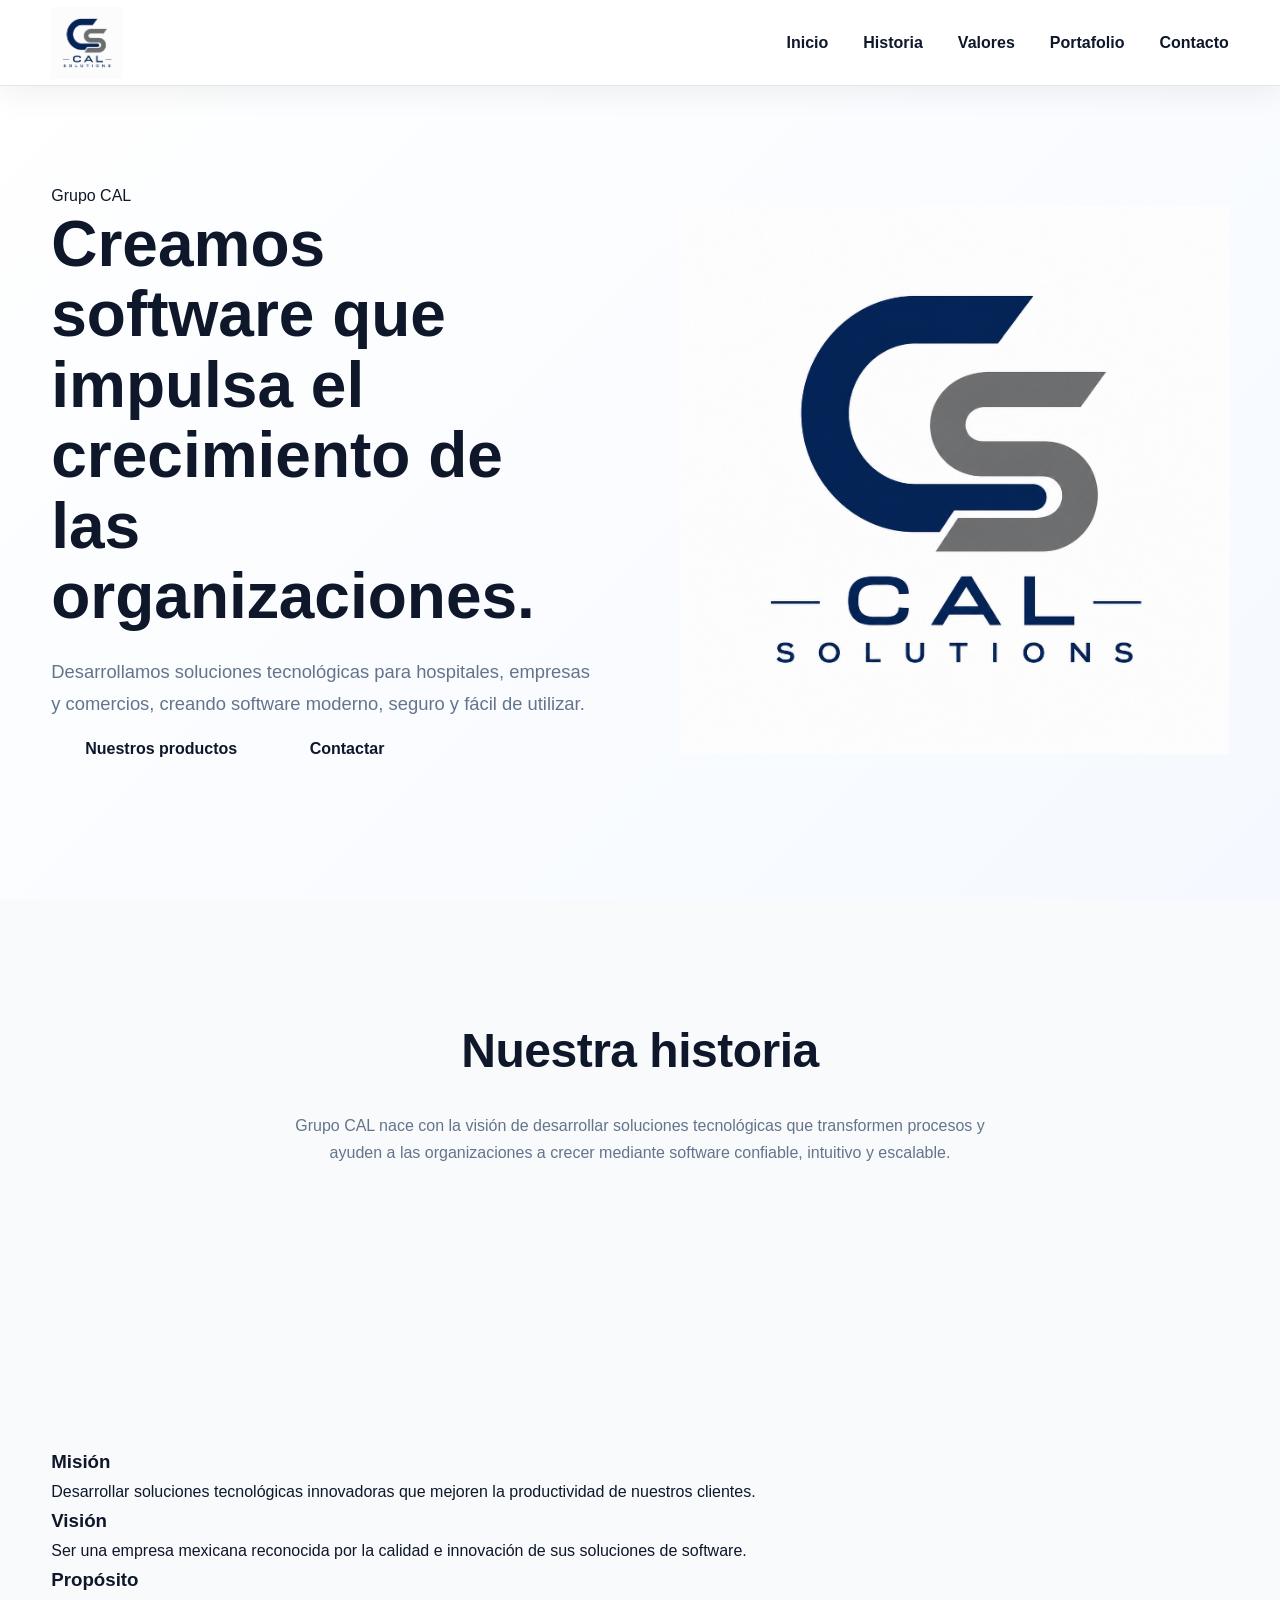
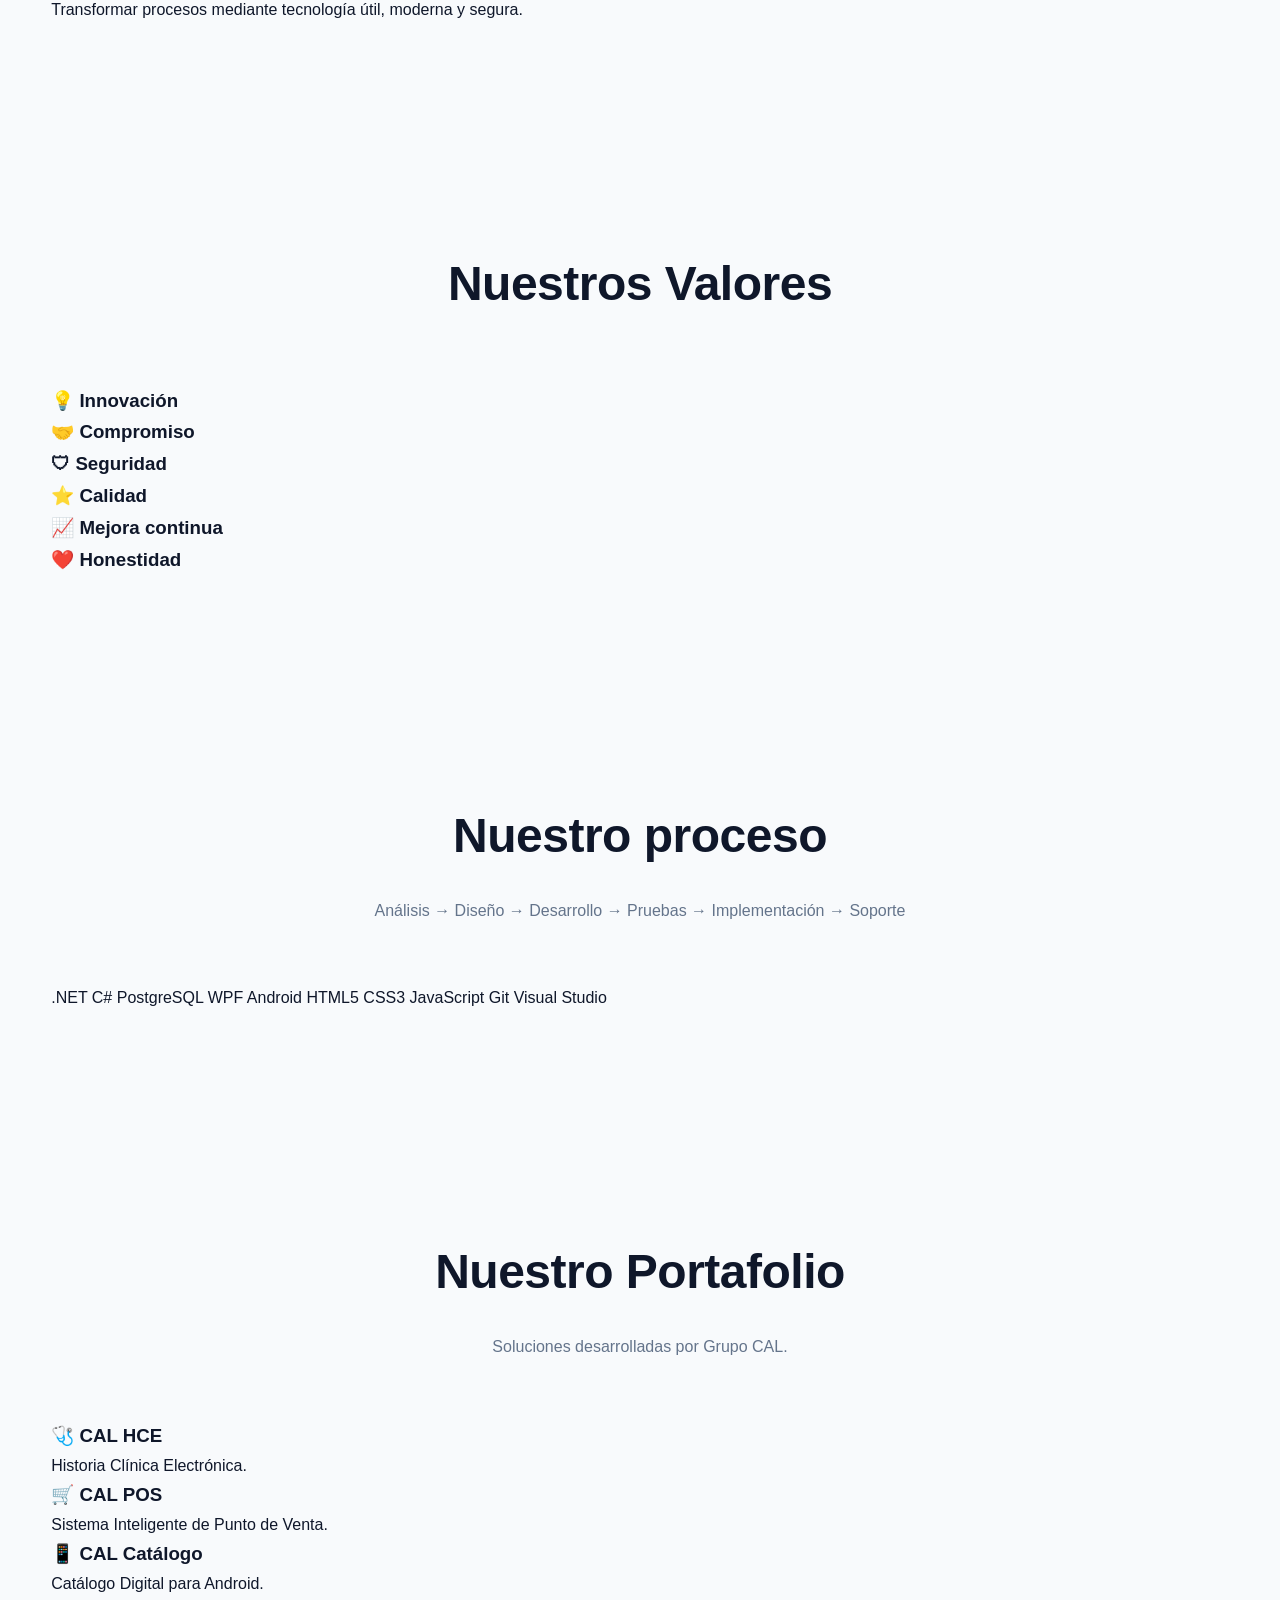
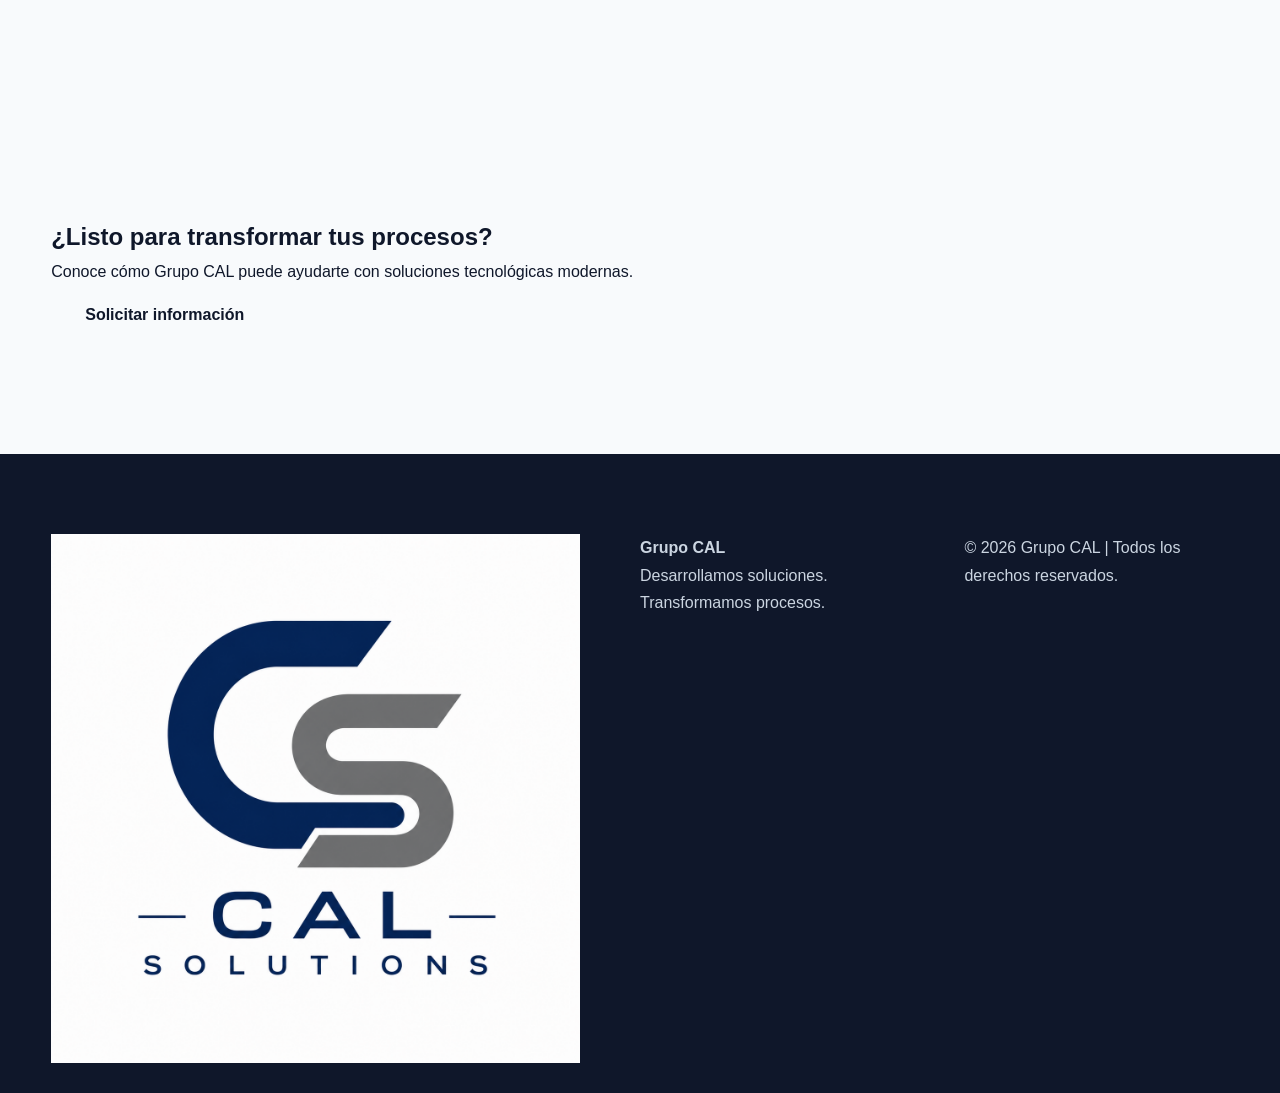
<file: empresa.dev.html>
<!DOCTYPE html>
<html lang="es">
<head>
<meta charset="UTF-8">
<meta name="viewport" content="width=device-width, initial-scale=1.0">
<title>Grupo CAL | Nuestra Empresa</title>
<meta name="description" content="Conoce Grupo CAL, nuestra historia, misión, visión y portafolio de soluciones de software.">
<link rel="stylesheet" href="../estilos.css">
<link rel="icon" href="../img/favicon.png">
</head>

<body class="pagina-empresa">

<header>
<div class="contenedor menu">
<div class="logo">
<a href="../index.html"><img src="../img/logo.png" alt="Grupo CAL"></a>
</div>

<nav>
<a href="../index.html">Inicio</a>
<a href="#historia">Historia</a>
<a href="#valores">Valores</a>
<a href="#portafolio">Portafolio</a>
<a href="#contacto">Contacto</a>
</nav>
</div>
</header>

<section class="hero">
<div class="contenedor hero-grid">

<div class="hero-texto">
<span class="etiqueta">Grupo CAL</span>

<h1>Creamos software que impulsa el crecimiento de las organizaciones.</h1>

<p>
Desarrollamos soluciones tecnológicas para hospitales, empresas y comercios,
creando software moderno, seguro y fácil de utilizar.
</p>

<div class="botones">
<a class="btn azul" href="#portafolio">Nuestros productos</a>
<a class="btn blanco" href="#contacto">Contactar</a>
</div>

</div>

<div class="hero-imagen">
<img src="../img/logo.png" alt="Grupo CAL">
</div>

</div>
</section>

<section id="historia">
<div class="contenedor">
<div class="titulo">
<h2>Nuestra historia</h2>
<p>Grupo CAL nace con la visión de desarrollar soluciones tecnológicas que transformen procesos y ayuden a las organizaciones a crecer mediante software confiable, intuitivo y escalable.</p>
</div>
</div>
</section>

<section>
<div class="contenedor cards">

<article class="card">
<h3>Misión</h3>
<p>Desarrollar soluciones tecnológicas innovadoras que mejoren la productividad de nuestros clientes.</p>
</article>

<article class="card">
<h3>Visión</h3>
<p>Ser una empresa mexicana reconocida por la calidad e innovación de sus soluciones de software.</p>
</article>

<article class="card">
<h3>Propósito</h3>
<p>Transformar procesos mediante tecnología útil, moderna y segura.</p>
</article>

</div>
</section>

<section id="valores">
<div class="contenedor">
<div class="titulo">
<h2>Nuestros Valores</h2>
</div>

<div class="cards">
<article class="card"><h3>💡 Innovación</h3></article>
<article class="card"><h3>🤝 Compromiso</h3></article>
<article class="card"><h3>🛡 Seguridad</h3></article>
<article class="card"><h3>⭐ Calidad</h3></article>
<article class="card"><h3>📈 Mejora continua</h3></article>
<article class="card"><h3>❤️ Honestidad</h3></article>
</div>

</div>
</section>

<section>
<div class="contenedor">
<div class="titulo">
<h2>Nuestro proceso</h2>
<p>Análisis → Diseño → Desarrollo → Pruebas → Implementación → Soporte</p>
</div>
<div class="tech">
<span>.NET</span>
<span>C#</span>
<span>PostgreSQL</span>
<span>WPF</span>
<span>Android</span>
<span>HTML5</span>
<span>CSS3</span>
<span>JavaScript</span>
<span>Git</span>
<span>Visual Studio</span>
</div>
</div>
</section>

<section id="portafolio">
<div class="contenedor">
<div class="titulo">
<h2>Nuestro Portafolio</h2>
<p>Soluciones desarrolladas por Grupo CAL.</p>
</div>

<div class="cards">
<article class="card"><h3>🩺 CAL HCE</h3><p>Historia Clínica Electrónica.</p></article>
<article class="card"><h3>🛒 CAL POS</h3><p>Sistema Inteligente de Punto de Venta.</p></article>
<article class="card"><h3>📱 CAL Catálogo</h3><p>Catálogo Digital para Android.</p></article>
</div>

</div>
</section>

<section class="contacto" id="contacto">
<div class="contenedor">
<h2>¿Listo para transformar tus procesos?</h2>
<p>Conoce cómo Grupo CAL puede ayudarte con soluciones tecnológicas modernas.</p>
<a class="btn azul" href="../index.html#contacto">Solicitar información</a>
</div>
</section>

<footer>
<div class="contenedor footer">
<div><img src="../img/logo.png" alt="Grupo CAL"></div>
<div>
<h4>Grupo CAL</h4>
<p>Desarrollamos soluciones. Transformamos procesos.</p>
</div>
<div>
<p>© 2026 Grupo CAL | Todos los derechos reservados.</p>
</div>
</div>
</footer>

<script src="../script.js"></script>

</body>
</html>
</file>
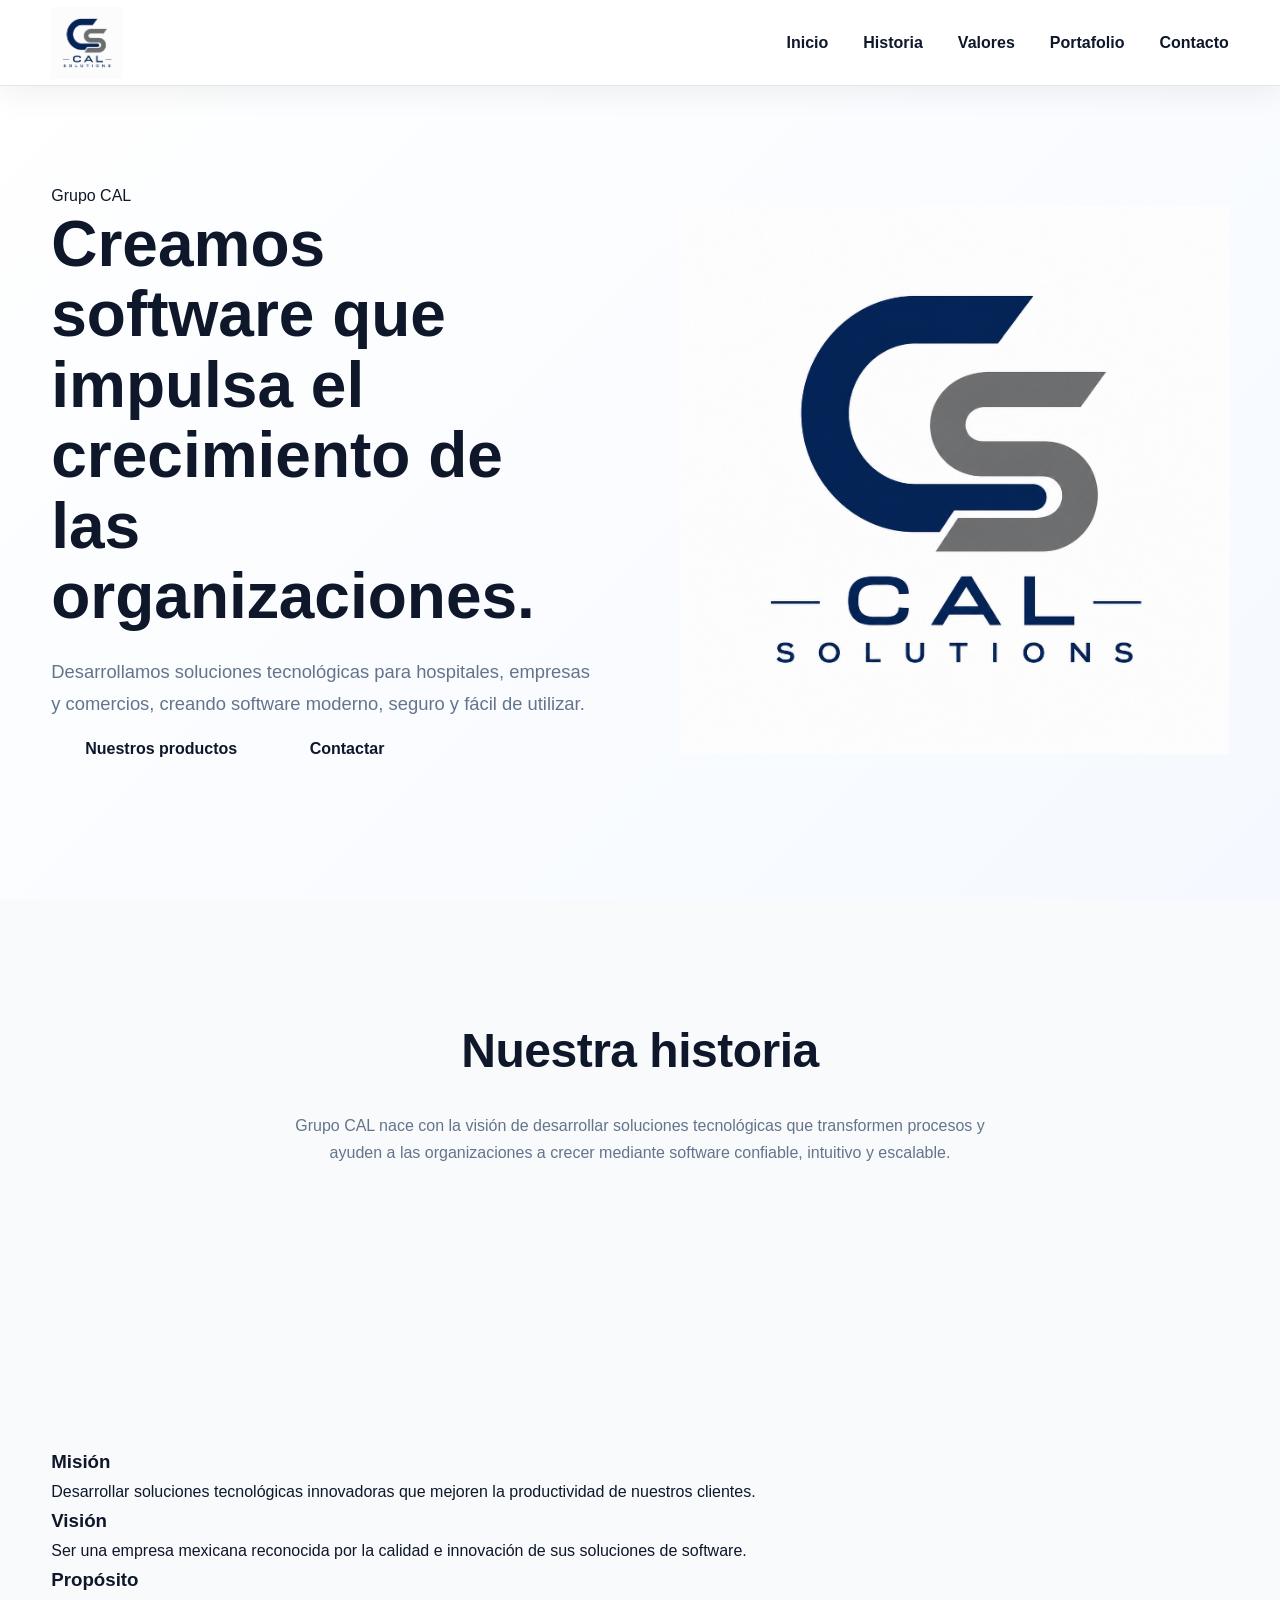
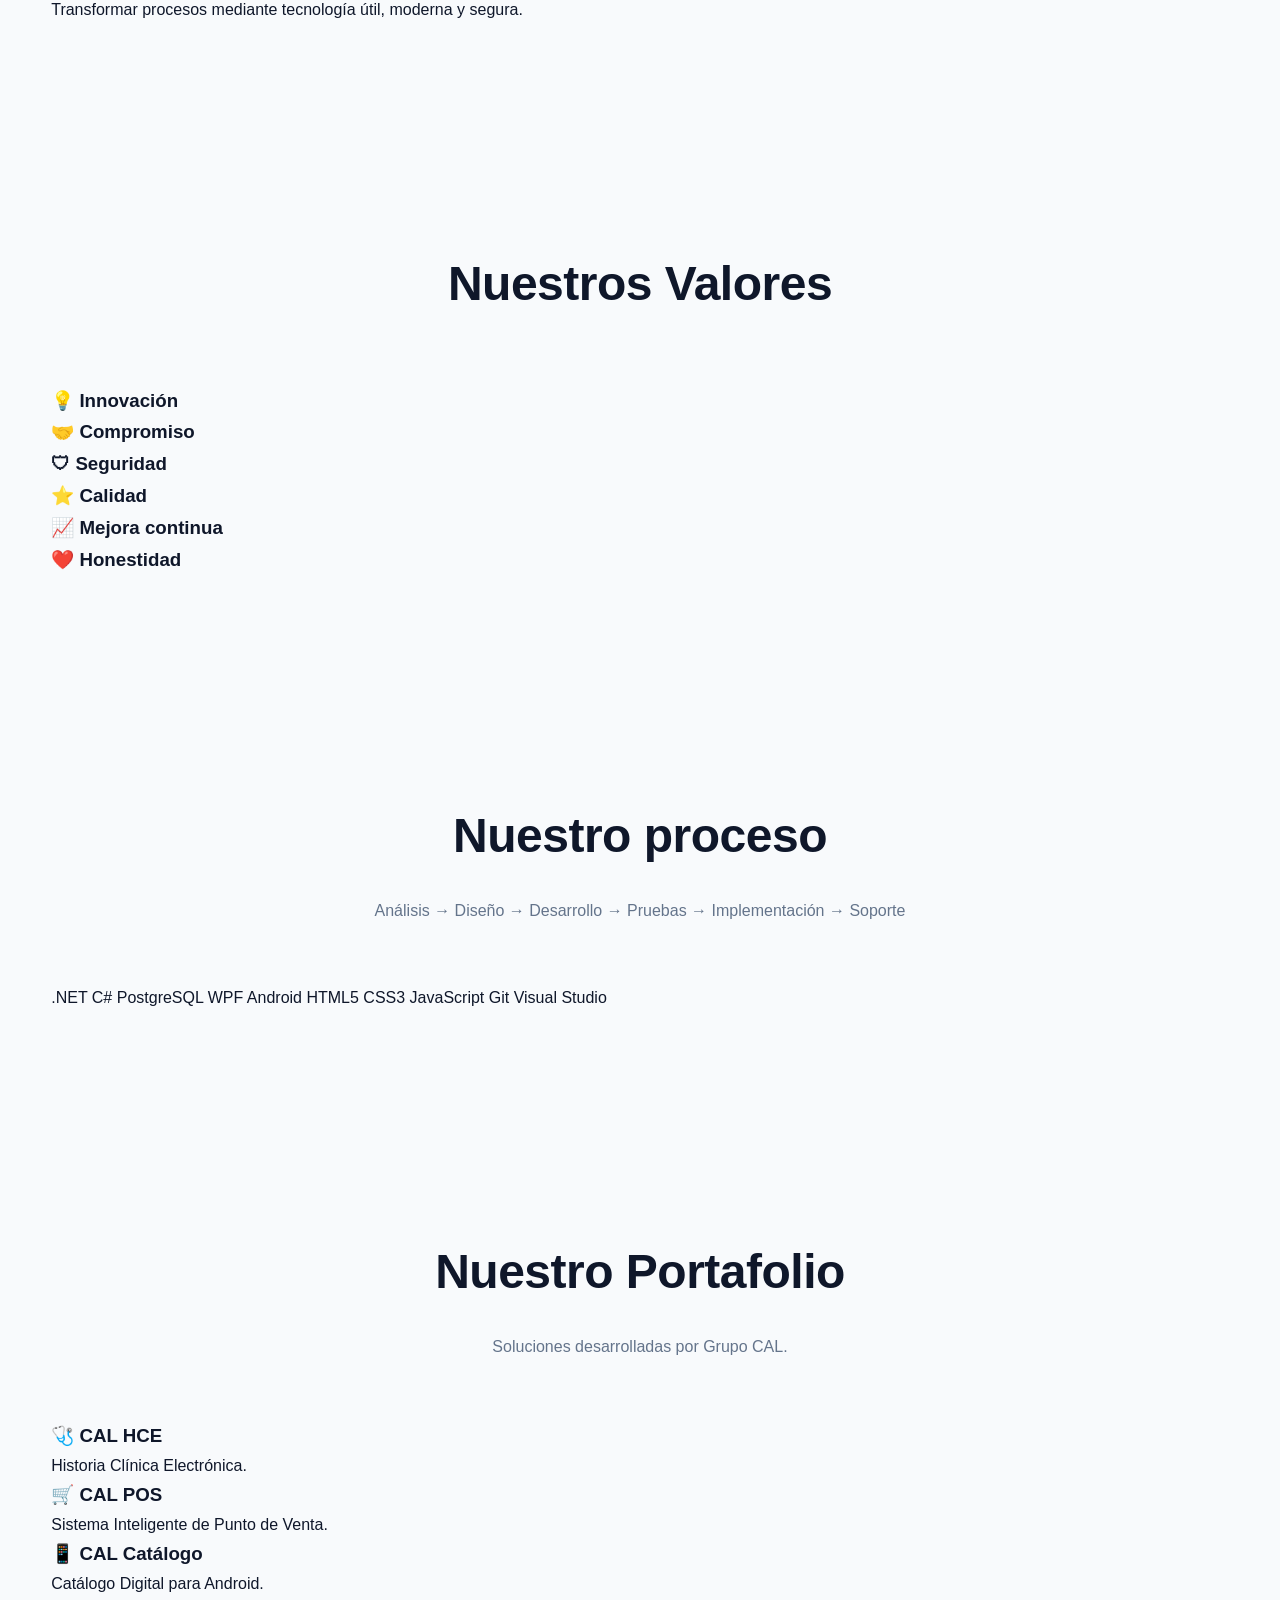
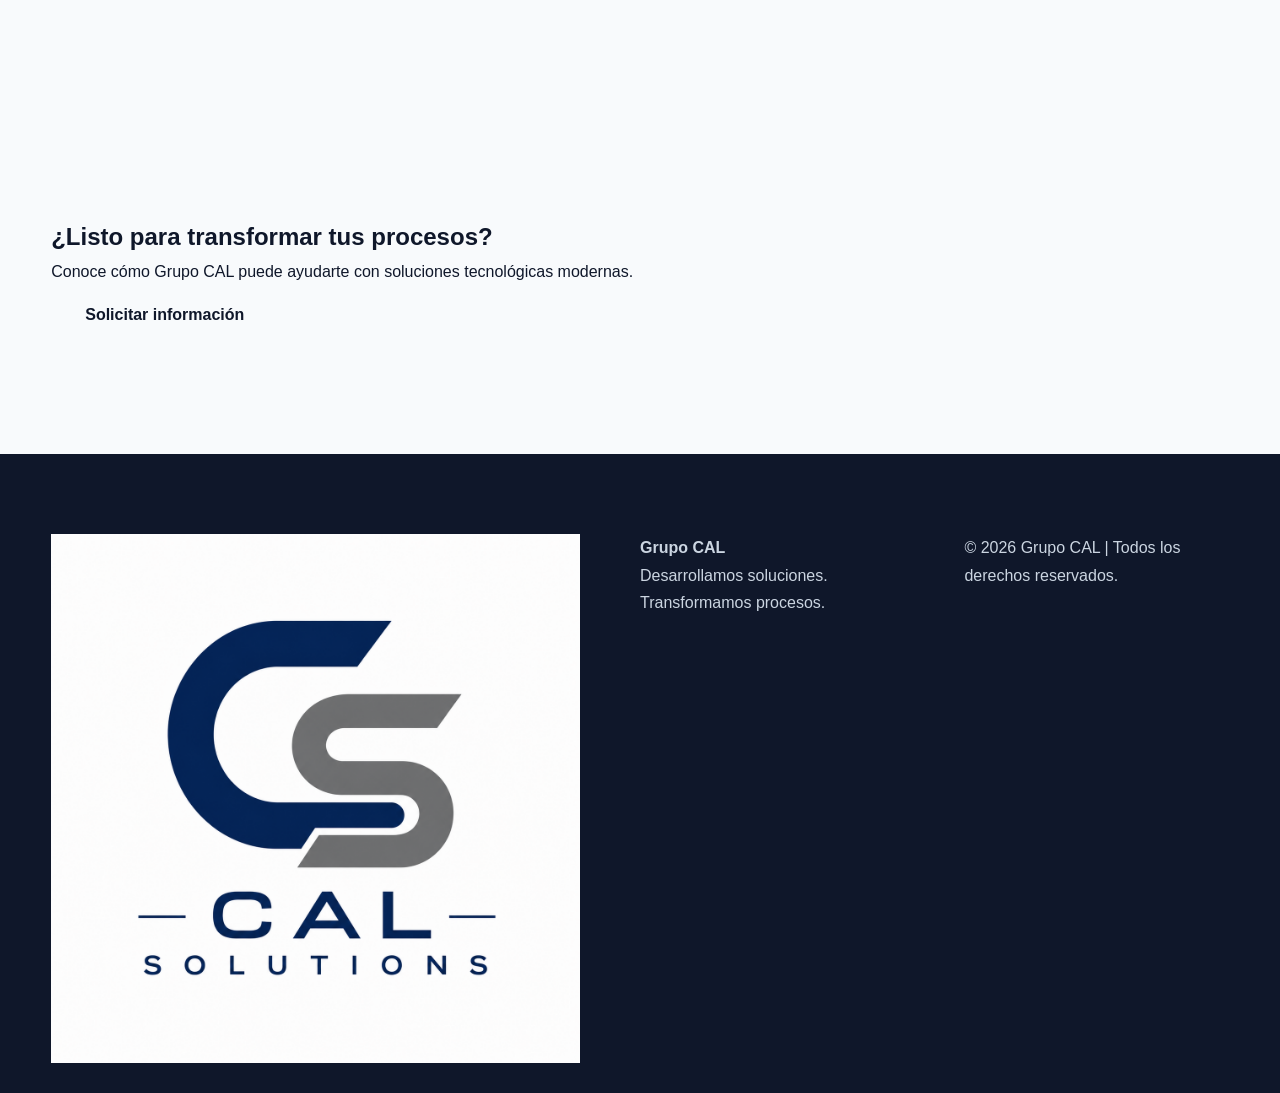
<file: empresa.html>
<!DOCTYPE html>
<html lang="es">
<head>
<meta charset="UTF-8">
<meta name="viewport" content="width=device-width, initial-scale=1.0">
<title>Grupo CAL | Nuestra Empresa</title>
<meta name="description" content="Conoce Grupo CAL, nuestra historia, misión, visión y portafolio de soluciones de software.">
<link rel="stylesheet" href="../estilos.css">
<link rel="icon" href="../img/favicon.png">
</head>

<body class="pagina-empresa">

<header>
<div class="contenedor menu">
<div class="logo">
<a href="../index.html"><img src="../img/logo.png" alt="Grupo CAL"></a>
</div>

<nav>
<a href="../index.html">Inicio</a>
<a href="#historia">Historia</a>
<a href="#valores">Valores</a>
<a href="#portafolio">Portafolio</a>
<a href="#contacto">Contacto</a>
</nav>
</div>
</header>

<section class="hero">
<div class="contenedor hero-grid">

<div class="hero-texto">
<span class="etiqueta">Grupo CAL</span>

<h1>Creamos software que impulsa el crecimiento de las organizaciones.</h1>

<p>
Desarrollamos soluciones tecnológicas para hospitales, empresas y comercios,
creando software moderno, seguro y fácil de utilizar.
</p>

<div class="botones">
<a class="btn azul" href="#portafolio">Nuestros productos</a>
<a class="btn blanco" href="#contacto">Contactar</a>
</div>

</div>

<div class="hero-imagen">
<img src="../img/logo.png" alt="Grupo CAL">
</div>

</div>
</section>

<section id="historia">
<div class="contenedor">
<div class="titulo">
<h2>Nuestra historia</h2>
<p>Grupo CAL nace con la visión de desarrollar soluciones tecnológicas que transformen procesos y ayuden a las organizaciones a crecer mediante software confiable, intuitivo y escalable.</p>
</div>
</div>
</section>

<section>
<div class="contenedor cards">

<article class="card">
<h3>Misión</h3>
<p>Desarrollar soluciones tecnológicas innovadoras que mejoren la productividad de nuestros clientes.</p>
</article>

<article class="card">
<h3>Visión</h3>
<p>Ser una empresa mexicana reconocida por la calidad e innovación de sus soluciones de software.</p>
</article>

<article class="card">
<h3>Propósito</h3>
<p>Transformar procesos mediante tecnología útil, moderna y segura.</p>
</article>

</div>
</section>

<section id="valores">
<div class="contenedor">
<div class="titulo">
<h2>Nuestros Valores</h2>
</div>

<div class="cards">
<article class="card"><h3>💡 Innovación</h3></article>
<article class="card"><h3>🤝 Compromiso</h3></article>
<article class="card"><h3>🛡 Seguridad</h3></article>
<article class="card"><h3>⭐ Calidad</h3></article>
<article class="card"><h3>📈 Mejora continua</h3></article>
<article class="card"><h3>❤️ Honestidad</h3></article>
</div>

</div>
</section>

<section>
<div class="contenedor">
<div class="titulo">
<h2>Nuestro proceso</h2>
<p>Análisis → Diseño → Desarrollo → Pruebas → Implementación → Soporte</p>
</div>
<div class="tech">
<span>.NET</span>
<span>C#</span>
<span>PostgreSQL</span>
<span>WPF</span>
<span>Android</span>
<span>HTML5</span>
<span>CSS3</span>
<span>JavaScript</span>
<span>Git</span>
<span>Visual Studio</span>
</div>
</div>
</section>

<section id="portafolio">
<div class="contenedor">
<div class="titulo">
<h2>Nuestro Portafolio</h2>
<p>Soluciones desarrolladas por Grupo CAL.</p>
</div>

<div class="cards">
<article class="card"><h3>🩺 CAL HCE</h3><p>Historia Clínica Electrónica.</p></article>
<article class="card"><h3>🛒 CAL POS</h3><p>Sistema Inteligente de Punto de Venta.</p></article>
<article class="card"><h3>📱 CAL Catálogo</h3><p>Catálogo Digital para Android.</p></article>
</div>

</div>
</section>

<section class="contacto" id="contacto">
<div class="contenedor">
<h2>¿Listo para transformar tus procesos?</h2>
<p>Conoce cómo Grupo CAL puede ayudarte con soluciones tecnológicas modernas.</p>
<a class="btn azul" href="../index.html#contacto">Solicitar información</a>
</div>
</section>

<footer>
<div class="contenedor footer">
<div><img src="../img/logo.png" alt="Grupo CAL"></div>
<div>
<h4>Grupo CAL</h4>
<p>Desarrollamos soluciones. Transformamos procesos.</p>
</div>
<div>
<p>© 2026 Grupo CAL | Todos los derechos reservados.</p>
</div>
</div>
</footer>

<script src="../script.js"></script>

</body>
</html>
</file>
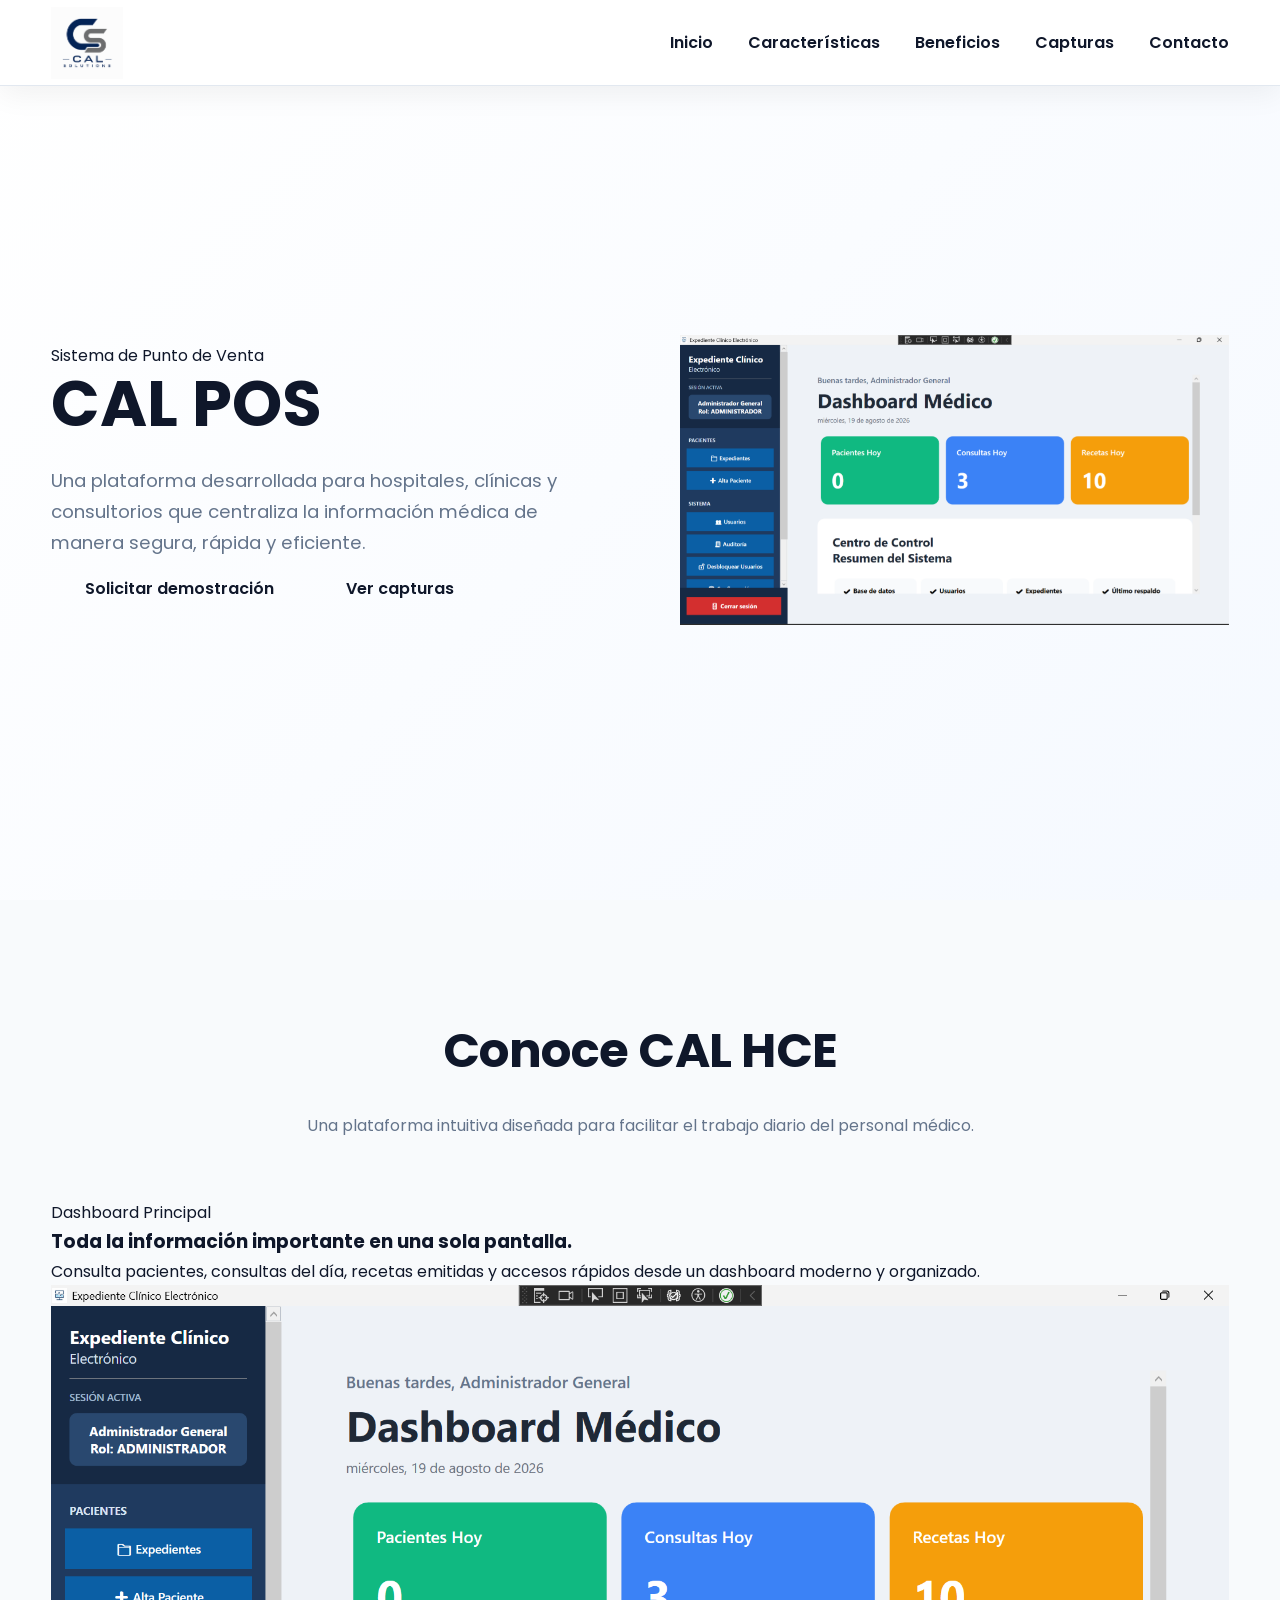
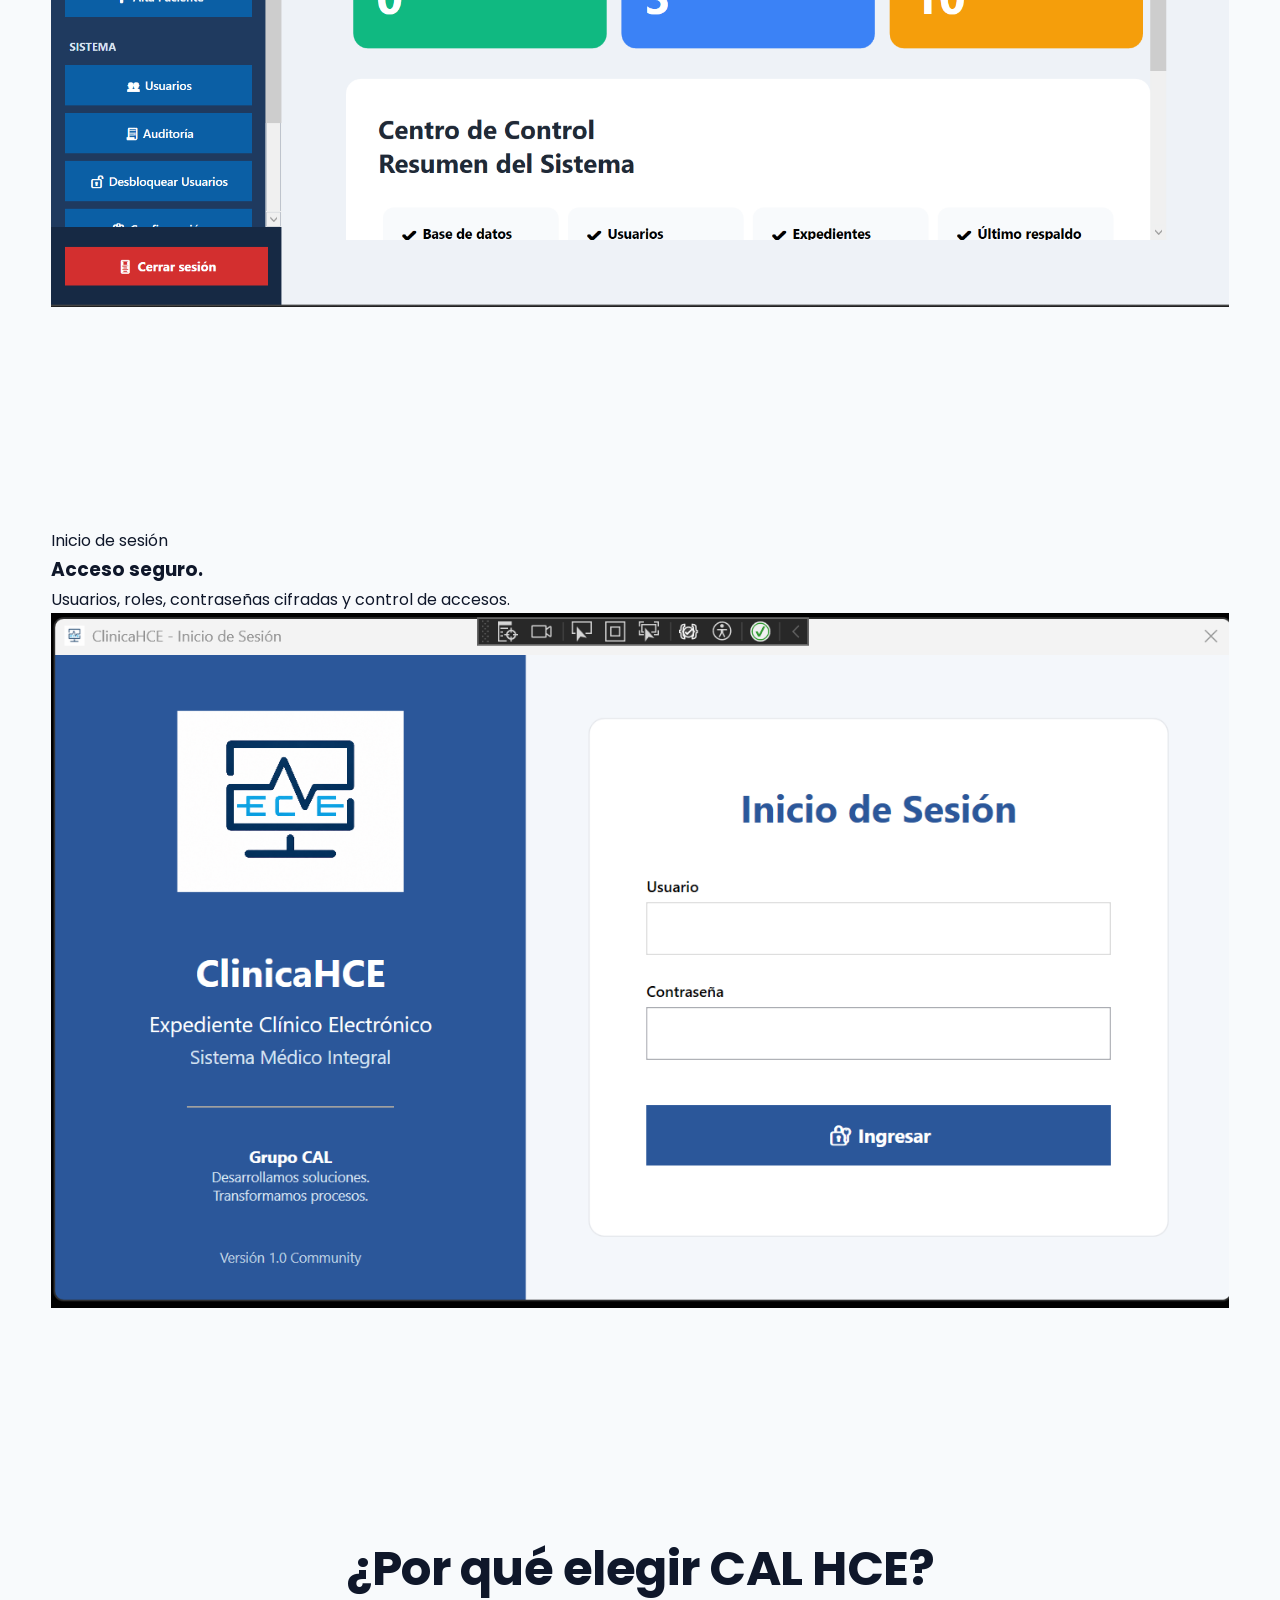
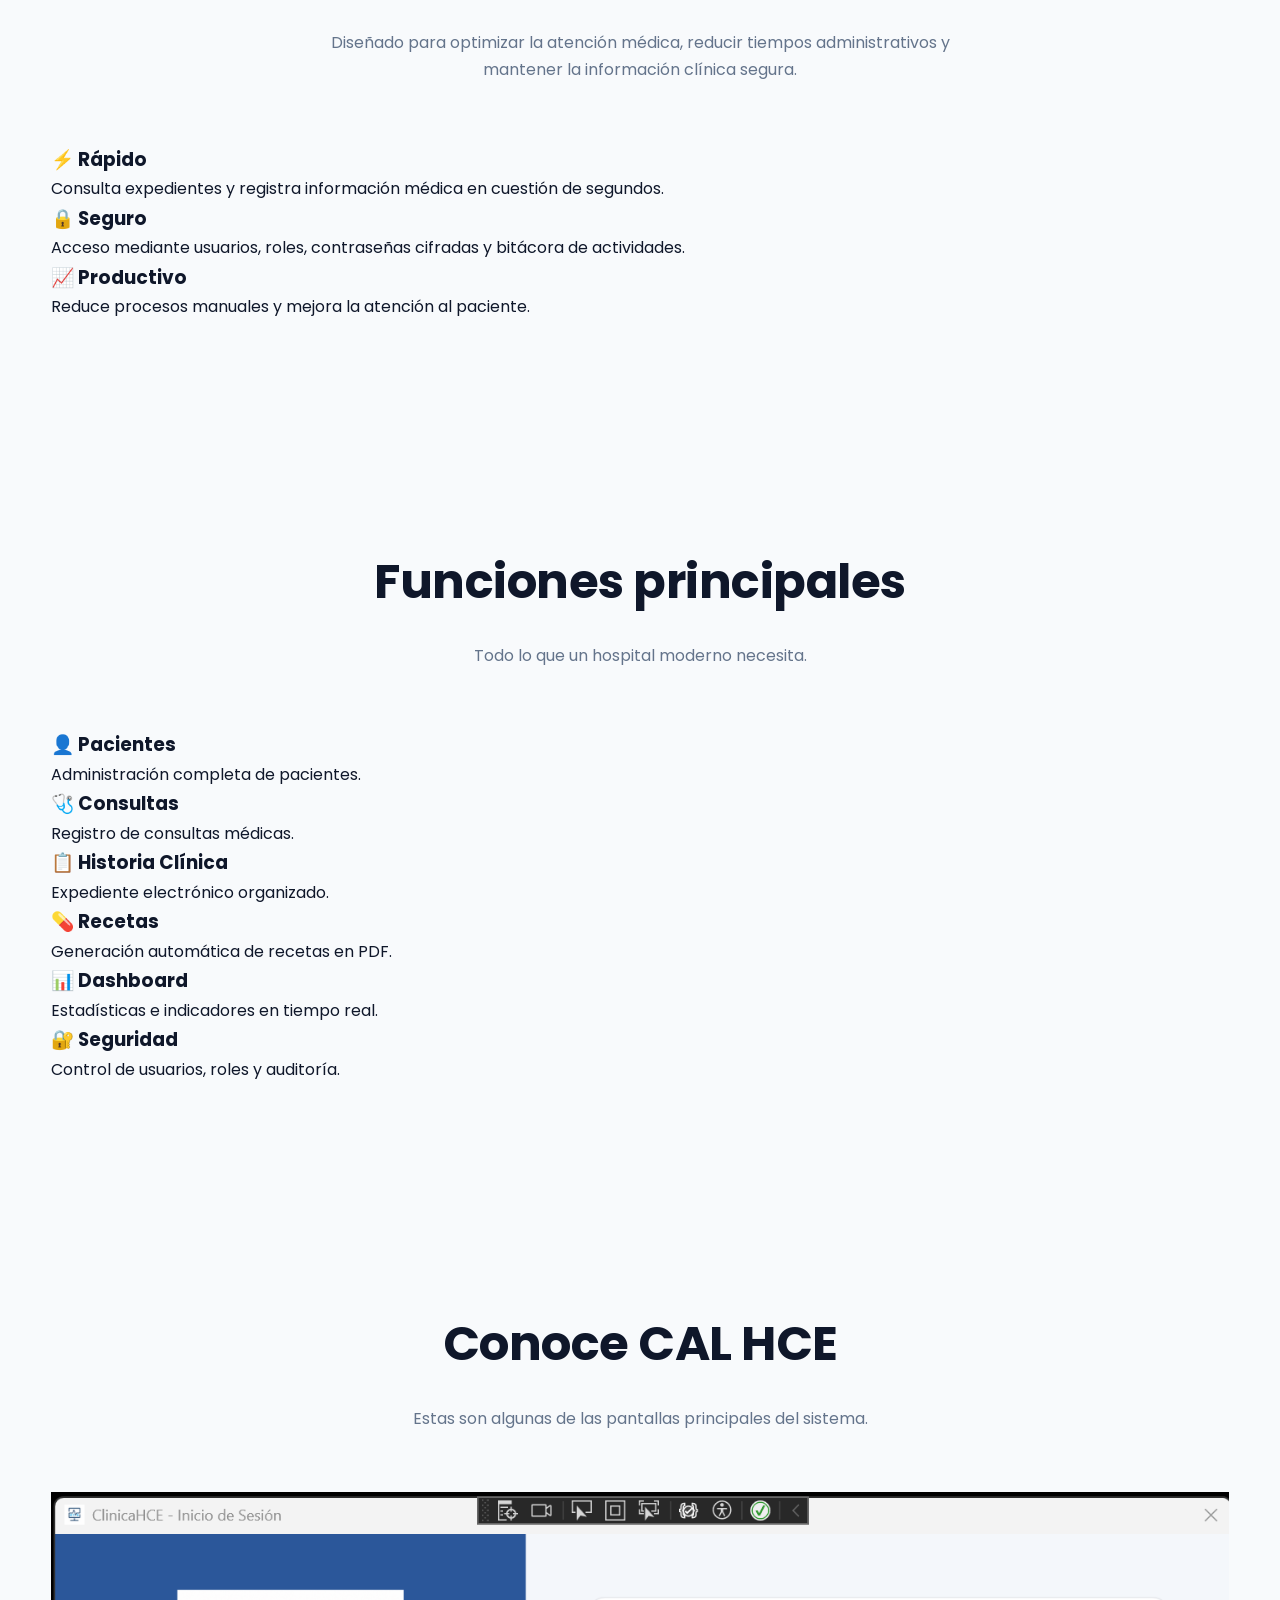
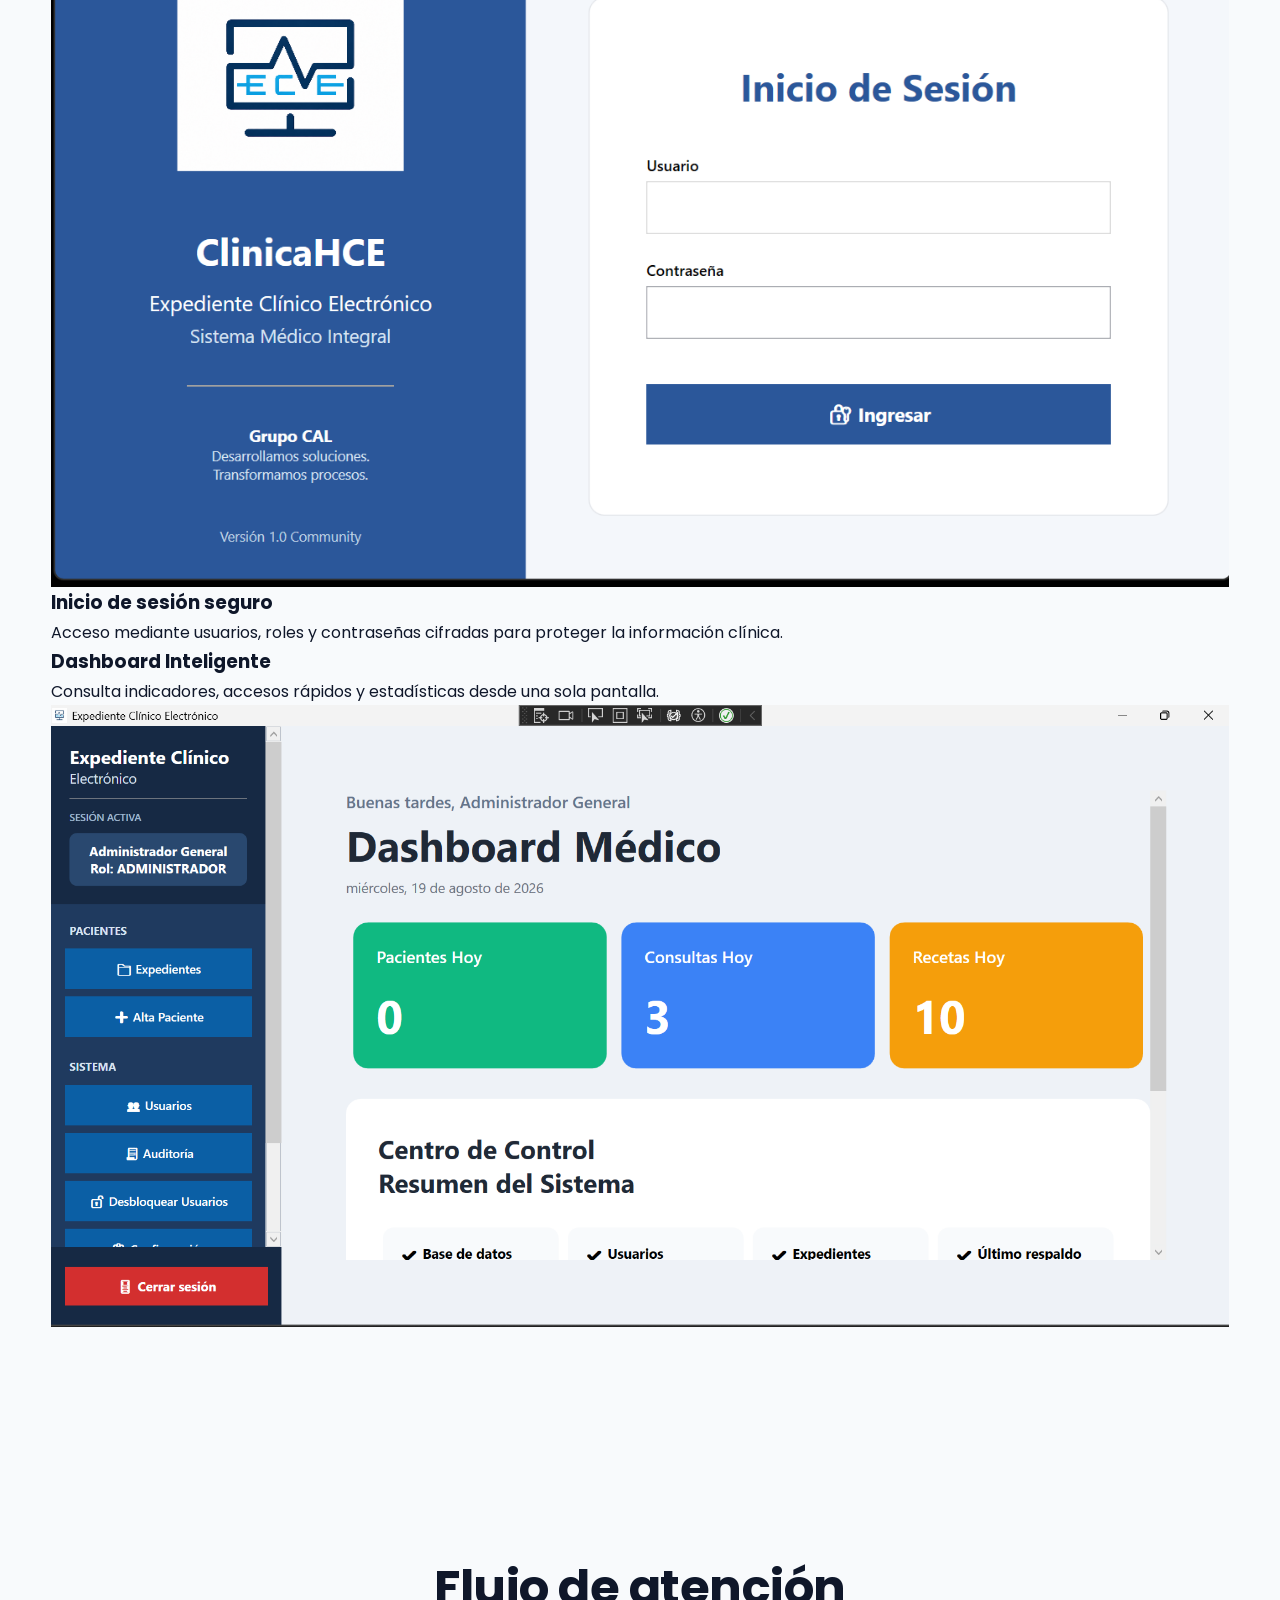
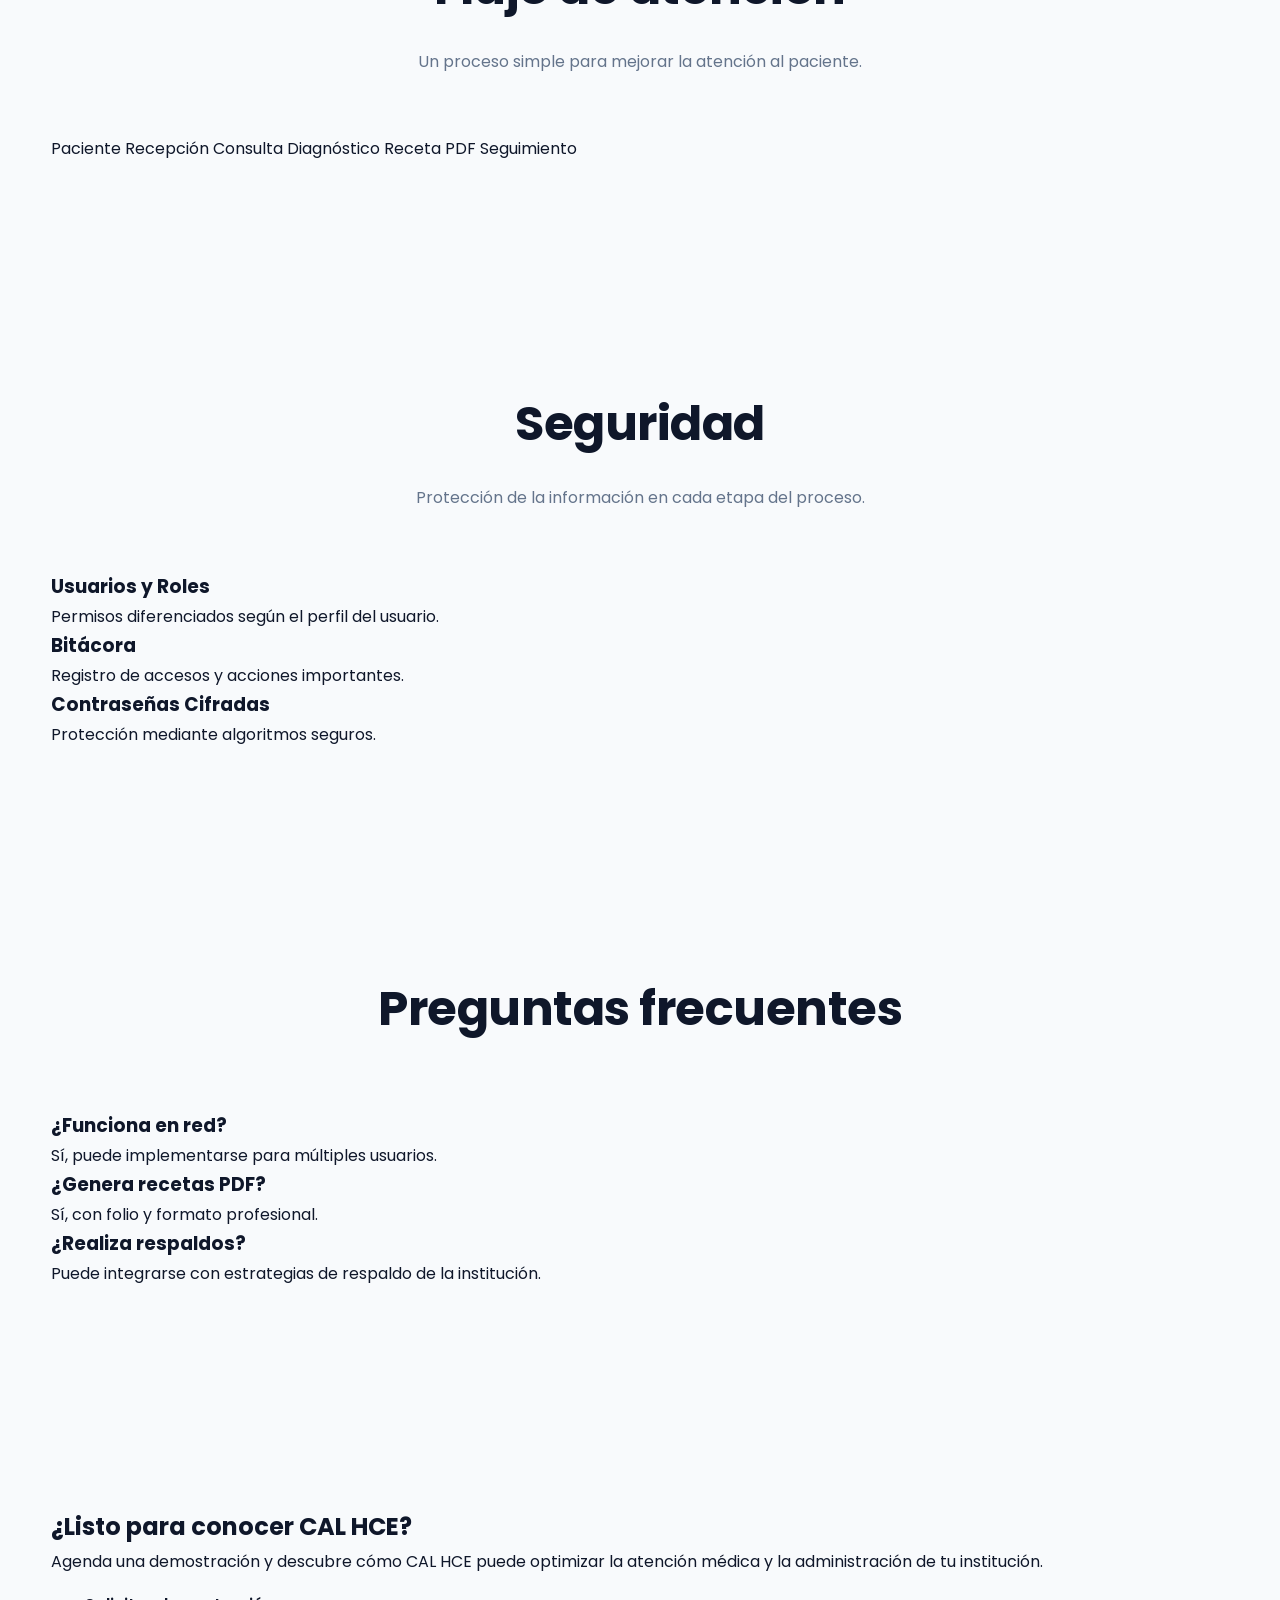
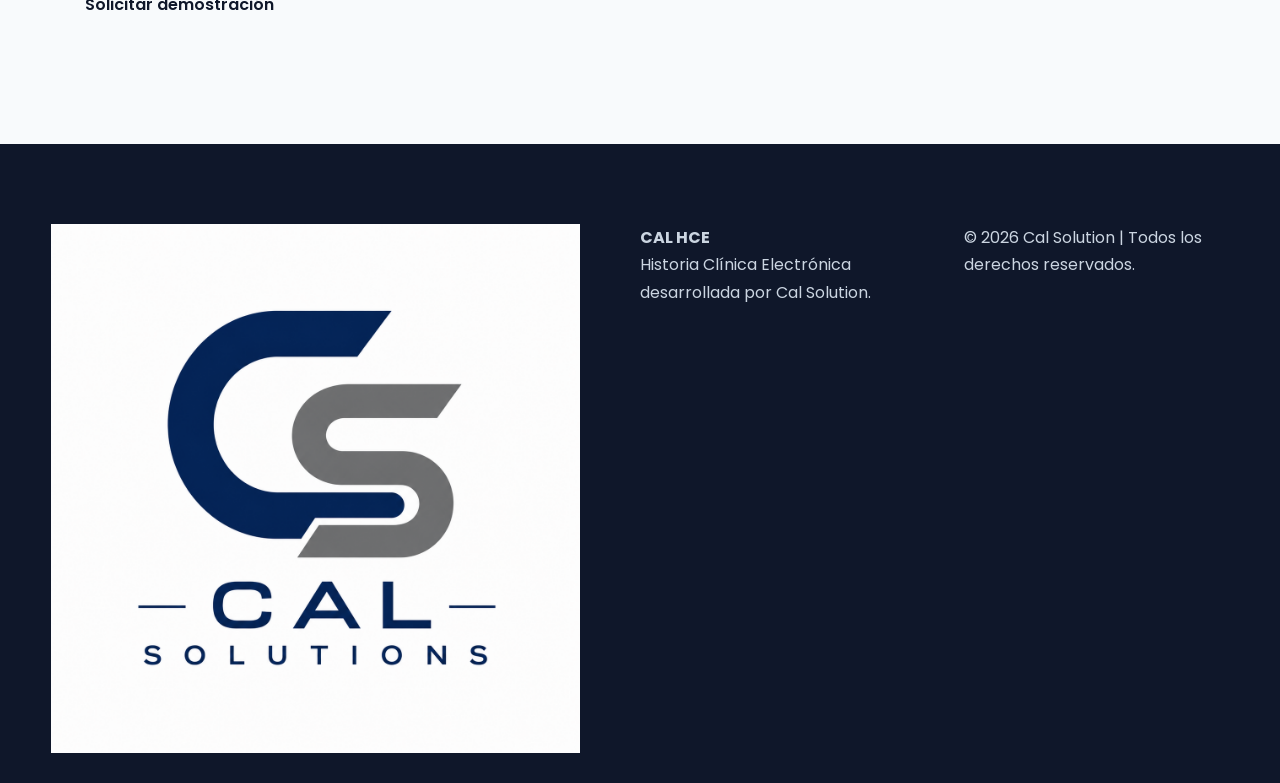
<file: paginas/hce.html>
<!DOCTYPE html>
<html lang="es">

<head>

    <meta charset="UTF-8">

    <meta name="viewport" content="width=device-width, initial-scale=1.0">

    <title>CAL HCE | Historia Clínica Electrónica | Cal Solution</title>

    <meta name="description"
        content="CAL HCE es la Historia Clínica Electrónica desarrollada por Cal Solution para hospitales, clínicas y consultorios.">

    <link rel="icon" type="image/png" href="../img/favicon.png">

    <link rel="stylesheet" href="../estilos.css">

    <link rel="preconnect" href="https://fonts.googleapis.com">

    <link rel="preconnect" href="https://fonts.gstatic.com" crossorigin>

    <link href="https://fonts.googleapis.com/css2?family=Poppins:wght@300;400;500;600;700;800&display=swap"
        rel="stylesheet">

<header>

    <div class="contenedor menu">

        <div class="logo">

            <a href="../index.html">

                <img src="../img/logo.png" alt="Cal Solution">

            </a>

        </div>

        <nav>

            <a href="../index.html">Inicio</a>

            <a href="#caracteristicas">Características</a>

            <a href="#beneficios">Beneficios</a>

            <a href="#capturas">Capturas</a>

            <a href="#contacto">Contacto</a>

        </nav>

    </div>

</header>

<section class="hero">

    <div class="contenedor hero-grid">

        <div class="hero-texto">

            <span class="etiqueta">

                Sistema de Punto de Venta

            </span>

            <h1>

                CAL POS 

            </h1>

            <p>

                Una plataforma desarrollada para hospitales,
                clínicas y consultorios que centraliza la información
                médica de manera segura, rápida y eficiente.

            </p>

            <div class="botones">

                <a href="#contacto" class="btn azul">

                    Solicitar demostración

                </a>

                <a href="#capturas" class="btn blanco">

                    Ver capturas

                </a>

            </div>

        </div>

        <div class="hero-imagen">

            <img src="../img/dashboard-hce.png"
                 alt="Dashboard CAL HCE">

        </div>

    </div>

</section>

<!--================ DEMOSTRACIÓN =================-->

<section class="demo" id="capturas">

    <div class="contenedor">

        <div class="titulo">

            <h2>

                Conoce CAL HCE

            </h2>

            <p>

                Una plataforma intuitiva diseñada para facilitar el trabajo diario del personal médico.

            </p>

        </div>

        <div class="demo-grid">

            <div class="demo-texto">

                <span class="etiqueta">

                    Dashboard Principal

                </span>

                <h3>

                    Toda la información importante en una sola pantalla.

                </h3>

                <p>

                    Consulta pacientes, consultas del día, recetas emitidas y accesos rápidos desde un dashboard moderno y organizado.

                </p>

            </div>

            <div class="demo-imagen">

                <img src="../img/dashboard-hce.png" alt="Dashboard CAL HCE">

            </div>

        </div>

    </div>

</section>

<section class="demo">

<div class="contenedor">

<div class="demo-grid reverse">

<div class="demo-texto">

<span class="etiqueta">

Inicio de sesión

</span>

<h3>

Acceso seguro.

</h3>

<p>

Usuarios, roles,
contraseñas cifradas
y control de accesos.

</p>

</div>

<div class="demo-imagen">

<img src="../img/login-hce.png">

</div>

</div>

</div>

</section>

<!--================ BENEFICIOS =================-->

<section class="beneficios" id="beneficios">

    <div class="contenedor">

        <div class="titulo">

            <h2>

                ¿Por qué elegir CAL HCE?

            </h2>

            <p>

                Diseñado para optimizar la atención médica,
                reducir tiempos administrativos y mantener la
                información clínica segura.

            </p>

        </div>

        <div class="cards">

            <article class="card">

                <h3>⚡ Rápido</h3>

                <p>

                    Consulta expedientes y registra información
                    médica en cuestión de segundos.

                </p>

            </article>

            <article class="card">

                <h3>🔒 Seguro</h3>

                <p>

                    Acceso mediante usuarios, roles,
                    contraseñas cifradas y bitácora
                    de actividades.

                </p>

            </article>

            <article class="card">

                <h3>📈 Productivo</h3>

                <p>

                    Reduce procesos manuales y mejora
                    la atención al paciente.

                </p>

            </article>

        </div>

    </div>

</section>

<!--================ CARACTERISTICAS =================-->

<section id="caracteristicas">

    <div class="contenedor">

        <div class="titulo">

            <h2>

                Funciones principales

            </h2>

            <p>

                Todo lo que un hospital moderno necesita.

            </p>

        </div>

        <div class="cards">

            <article class="card">

                <h3>👤 Pacientes</h3>

                <p>

                    Administración completa de pacientes.

                </p>

            </article>

            <article class="card">

                <h3>🩺 Consultas</h3>

                <p>

                    Registro de consultas médicas.

                </p>

            </article>

            <article class="card">

                <h3>📋 Historia Clínica</h3>

                <p>

                    Expediente electrónico organizado.

                </p>

            </article>

            <article class="card">

                <h3>💊 Recetas</h3>

                <p>

                    Generación automática de recetas en PDF.

                </p>

            </article>

            <article class="card">

                <h3>📊 Dashboard</h3>

                <p>

                    Estadísticas e indicadores en tiempo real.

                </p>

            </article>

            <article class="card">

                <h3>🔐 Seguridad</h3>

                <p>

                    Control de usuarios, roles y auditoría.

                </p>

            </article>

        </div>

    </div>

</section>

</head>

<body class="pagina-hce">




<!--================ CAPTURAS =================-->

<section id="capturas">

    <div class="contenedor">

        <div class="titulo">

            <h2>Conoce CAL HCE</h2>

            <p>Estas son algunas de las pantallas principales del sistema.</p>

        </div>

        <div class="grid-hce">

            <div>

                <img src="../img/login-hce.png" alt="Inicio de sesión">

            </div>

            <div>

                <h3>Inicio de sesión seguro</h3>

                <p>Acceso mediante usuarios, roles y contraseñas cifradas para proteger la información clínica.</p>

            </div>

        </div>

        <div class="grid-hce reverse">

            <div>

                <h3>Dashboard Inteligente</h3>

                <p>Consulta indicadores, accesos rápidos y estadísticas desde una sola pantalla.</p>

            </div>

            <div>

                <img src="../img/dashboard-hce.png" alt="Dashboard">

            </div>

        </div>

    </div>

</section>

<!--================ FLUJO =================-->

<section>

    <div class="contenedor">

        <div class="titulo">

            <h2>Flujo de atención</h2>

            <p>Un proceso simple para mejorar la atención al paciente.</p>

        </div>

        <div class="tech">

            <span>Paciente</span>
            <span>Recepción</span>
            <span>Consulta</span>
            <span>Diagnóstico</span>
            <span>Receta PDF</span>
            <span>Seguimiento</span>

        </div>

    </div>

</section>

<!--================ SEGURIDAD =================-->

<section>

    <div class="contenedor">

        <div class="titulo">

            <h2>Seguridad</h2>

            <p>Protección de la información en cada etapa del proceso.</p>

        </div>

        <div class="cards">

            <article class="card">
                <h3>Usuarios y Roles</h3>
                <p>Permisos diferenciados según el perfil del usuario.</p>
            </article>

            <article class="card">
                <h3>Bitácora</h3>
                <p>Registro de accesos y acciones importantes.</p>
            </article>

            <article class="card">
                <h3>Contraseñas Cifradas</h3>
                <p>Protección mediante algoritmos seguros.</p>
            </article>

        </div>

    </div>

</section>

<!--================ FAQ =================-->

<section>

    <div class="contenedor">

        <div class="titulo">

            <h2>Preguntas frecuentes</h2>

        </div>

        <div class="cards">

            <article class="card">
                <h3>¿Funciona en red?</h3>
                <p>Sí, puede implementarse para múltiples usuarios.</p>
            </article>

            <article class="card">
                <h3>¿Genera recetas PDF?</h3>
                <p>Sí, con folio y formato profesional.</p>
            </article>

            <article class="card">
                <h3>¿Realiza respaldos?</h3>
                <p>Puede integrarse con estrategias de respaldo de la institución.</p>
            </article>

        </div>

    </div>

</section>


<!--================ CONTACTO =================-->

<section class="contacto" id="contacto">

    <div class="contenedor">

        <h2>¿Listo para conocer CAL HCE?</h2>

        <p>Agenda una demostración y descubre cómo CAL HCE puede optimizar la atención médica y la administración de tu institución.</p>

        <a href="../index.html#contacto" class="btn azul">Solicitar demostración</a>

    </div>

</section>

<footer>

    <div class="contenedor footer">

        <div>

            <a href="../index.html">
                <img src="../img/logo.png" alt="Grupo CAL">
            </a>

        </div>

        <div>

            <h4>CAL HCE</h4>

            <p>Historia Clínica Electrónica desarrollada por Cal Solution.</p>

        </div>

        <div>

            <p>© 2026 Cal Solution | Todos los derechos reservados.</p>

        </div>

    </div>

</footer>

<script src="../script.js"></script>

</body>

</html>
</file>
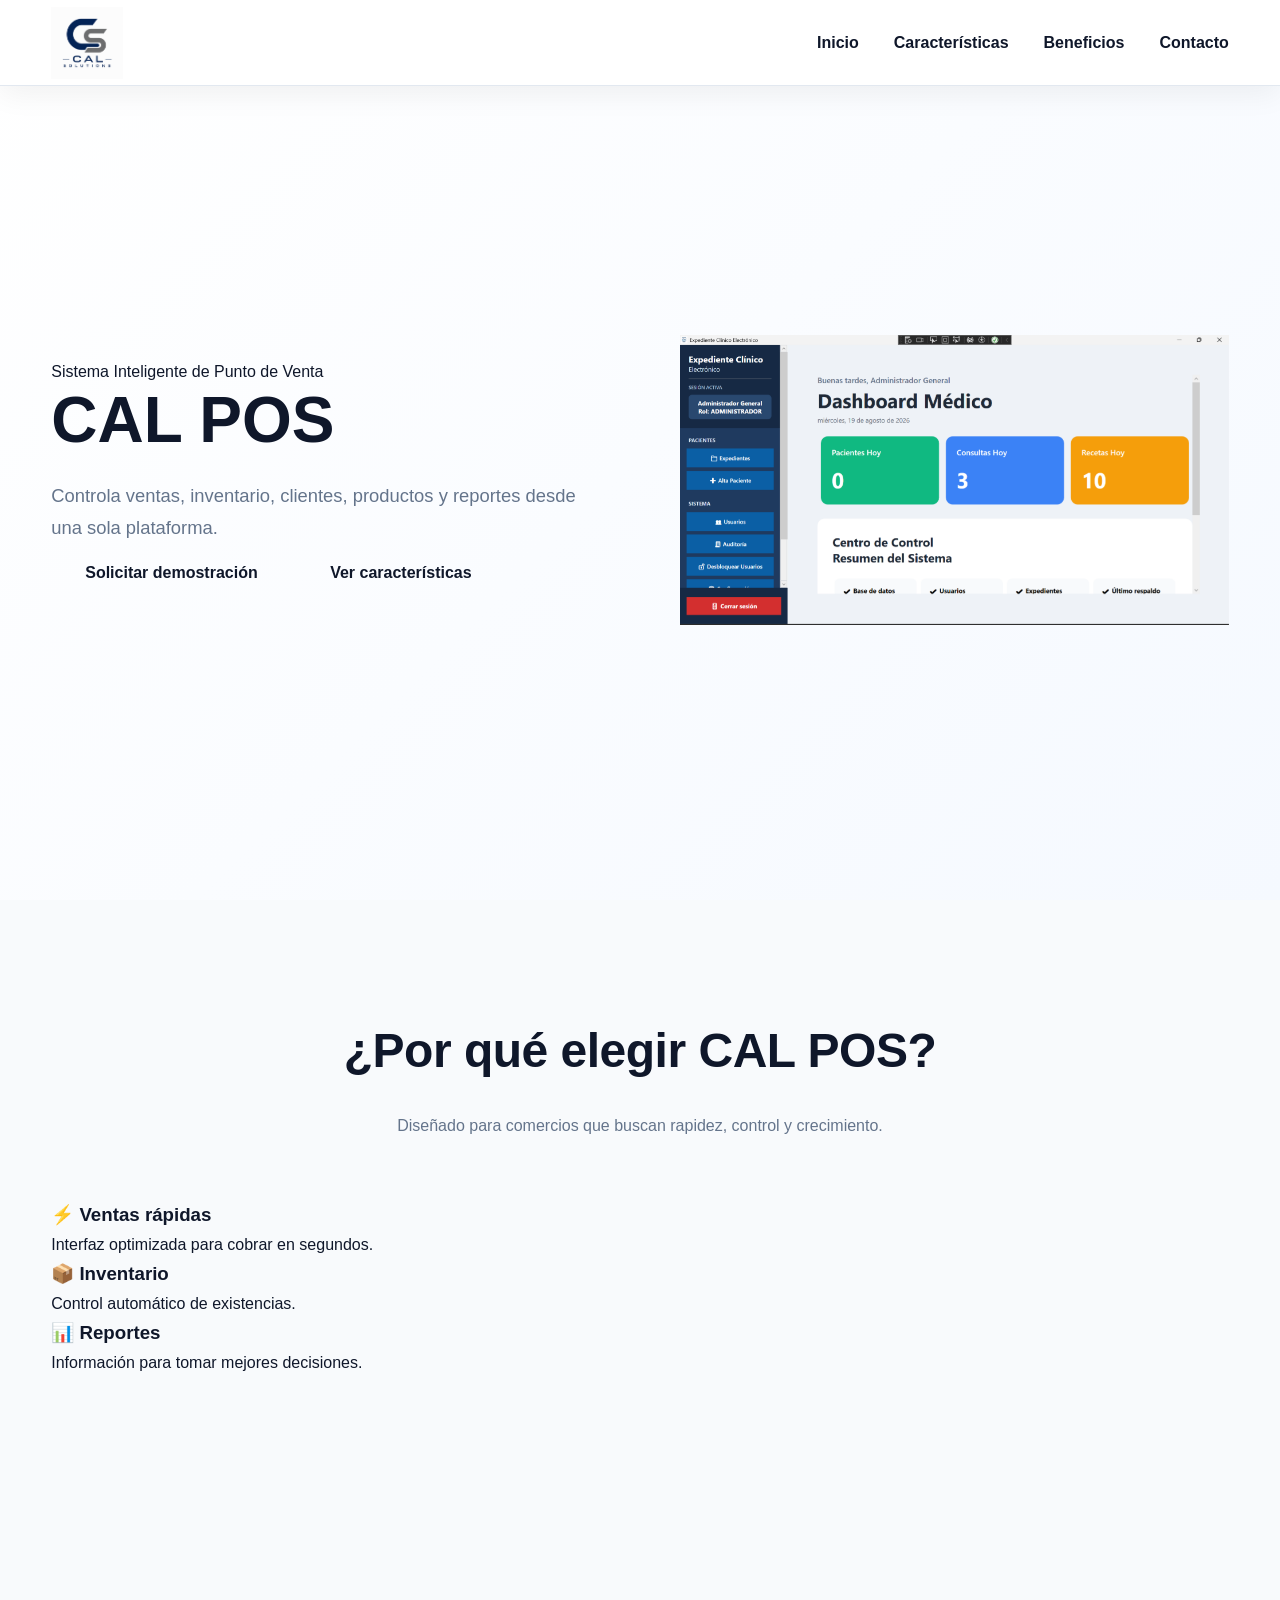
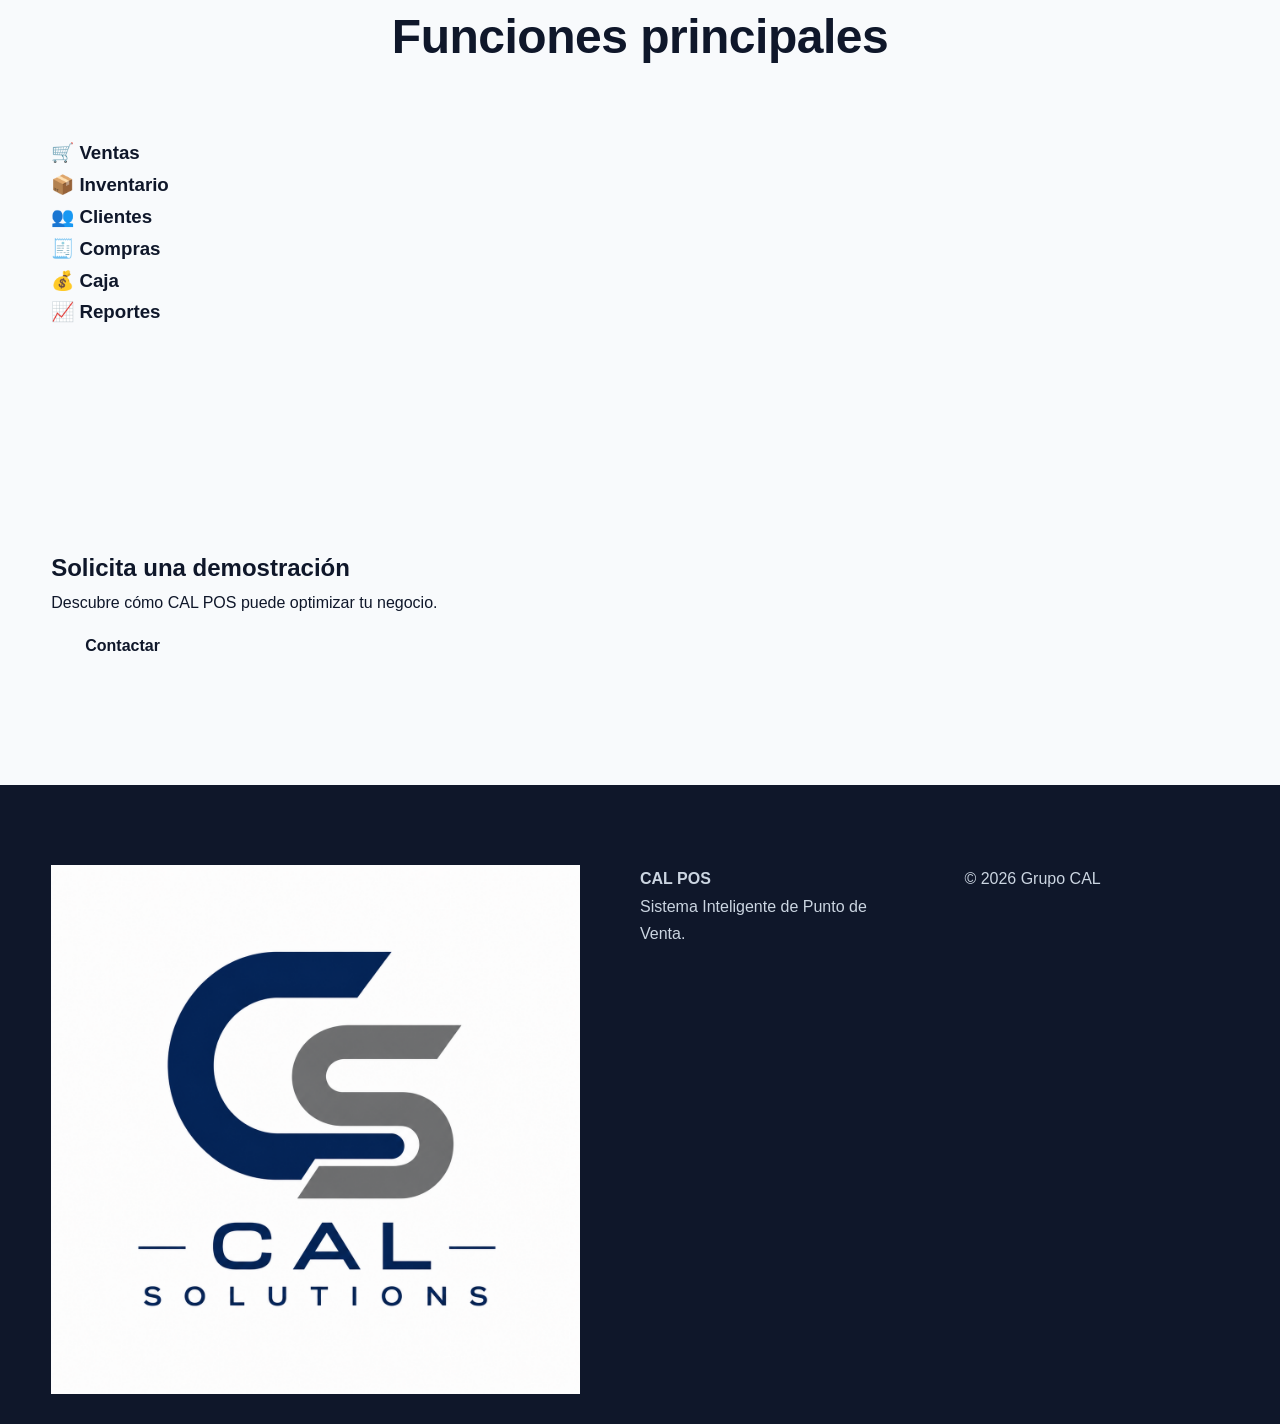
<file: paginas/pos.html>
<!DOCTYPE html>
<html lang="es">
<head>
<meta charset="UTF-8">
<meta name="viewport" content="width=device-width, initial-scale=1.0">
<title>CAL POS | Grupo CAL</title>
<link rel="stylesheet" href="../estilos.css">
</head>
<body class="pagina-pos">
<header><div class="contenedor menu"><div class="logo"><a href="../index.html"><img src="../img/logo.png" alt="Grupo CAL"></a></div><nav><a href="../index.html">Inicio</a><a href="#caracteristicas">Características</a><a href="#beneficios">Beneficios</a><a href="#contacto">Contacto</a></nav></div></header>

<section class="hero">
<div class="contenedor hero-grid">
<div class="hero-texto">
<span class="etiqueta">Sistema Inteligente de Punto de Venta</span>
<h1>CAL POS</h1>
<p>Controla ventas, inventario, clientes, productos y reportes desde una sola plataforma.</p>
<div class="botones">
<a class="btn azul" href="#contacto">Solicitar demostración</a>
<a class="btn blanco" href="#caracteristicas">Ver características</a>
</div>
</div>
<div class="hero-imagen">
<img src="../img/dashboard-hce.png" alt="CAL POS">
</div>
</div>
</section>

<section id="beneficios">
<div class="contenedor">
<div class="titulo"><h2>¿Por qué elegir CAL POS?</h2><p>Diseñado para comercios que buscan rapidez, control y crecimiento.</p></div>
<div class="cards">
<article class="card"><h3>⚡ Ventas rápidas</h3><p>Interfaz optimizada para cobrar en segundos.</p></article>
<article class="card"><h3>📦 Inventario</h3><p>Control automático de existencias.</p></article>
<article class="card"><h3>📊 Reportes</h3><p>Información para tomar mejores decisiones.</p></article>
</div>
</div>
</section>

<section id="caracteristicas">
<div class="contenedor">
<div class="titulo"><h2>Funciones principales</h2></div>
<div class="cards">
<article class="card"><h3>🛒 Ventas</h3></article>
<article class="card"><h3>📦 Inventario</h3></article>
<article class="card"><h3>👥 Clientes</h3></article>
<article class="card"><h3>🧾 Compras</h3></article>
<article class="card"><h3>💰 Caja</h3></article>
<article class="card"><h3>📈 Reportes</h3></article>
</div>
</div>
</section>

<section class="contacto" id="contacto">
<div class="contenedor">
<h2>Solicita una demostración</h2>
<p>Descubre cómo CAL POS puede optimizar tu negocio.</p>
<a class="btn azul" href="../index.html#contacto">Contactar</a>
</div>
</section>

<footer><div class="contenedor footer"><div><img src="../img/logo.png" alt="Grupo CAL"></div><div><h4>CAL POS</h4><p>Sistema Inteligente de Punto de Venta.</p></div><div><p>© 2026 Grupo CAL</p></div></div></footer>
<script src="../script.js"></script>
</body></html>
</file>
<file: estilos.css>
*{margin:0;padding:0;box-sizing:border-box}html{scroll-behavior:smooth}:root{--azul:#2563EB;--azul-hover:#1D4ED8;--azul-claro:#DBEAFE;--oscuro:#0F172A;--gris:#64748B;--claro:#F8FAFC;--blanco:#FFFFFF;--borde:#E2E8F0;--radio:20px;--sombra:0 15px 40px rgba(15,23,42,.08);--sombra-hover:0 25px 60px rgba(37,99,235,.15);--transicion:.30s ease}body{font-family:Poppins,sans-serif;background:var(--claro);color:var(--oscuro);line-height:1.7;overflow-x:hidden}img{display:block;max-width:100%}a{text-decoration:none;color:inherit}section{padding:110px 0}.contenedor{width:min(92%,1280px);margin:auto}header{position:fixed;inset:0 0 auto 0;background:rgba(255,255,255,.9);backdrop-filter:blur(14px);border-bottom:1px solid var(--borde);z-index:1000}.menu{height:85px;display:flex;justify-content:space-between;align-items:center;gap:40px}.logo img{height:72px;width:auto}nav{display:flex;gap:35px}nav a{font-weight:600;color:var(--oscuro);transition:var(--transicion);position:relative}nav a:hover{color:var(--azul)}nav a::after{content:"";position:absolute;left:0;bottom:-8px;width:0;height:3px;background:var(--azul);transition:var(--transicion)}nav a:hover::after{width:100%}.btn,.btn-header{display:inline-flex;align-items:center;justify-content:center;gap:10px;border-radius:50px;transition:.3s;font-weight:600}.btn{padding:16px 34px}.btn-header{padding:14px 28px;background:var(--azul);color:#fff}.btn-header:hover{background:var(--azul-hover)}.btn-azul{background:var(--azul);color:#fff}.btn-azul:hover{transform:translateY(-4px)}.btn-blanco{background:#fff;color:var(--oscuro);border:1px solid var(--borde)}.btn-blanco:hover{transform:translateY(-4px)}.hero{min-height:100vh;display:flex;align-items:center;padding-top:170px;background:linear-gradient(135deg,#fff,#f5f9ff)}.hero-grid{display:grid;grid-template-columns:1fr 1fr;gap:80px;align-items:center}.hero-etiqueta{display:inline-flex;align-items:center;gap:10px;padding:10px 22px;background:var(--azul-claro);color:var(--azul);border-radius:50px;font-weight:600;margin-bottom:28px}.hero-texto h1{font-size:clamp(3rem,5vw,4.7rem);line-height:1.1;margin-bottom:25px}.hero-texto h1 span{color:var(--azul)}.hero-texto p{font-size:1.15rem;color:var(--gris);max-width:600px}.hero-botones{display:flex;gap:18px;margin:40px 0;flex-wrap:wrap}.hero-datos{display:flex;gap:15px;flex-wrap:wrap}.hero-datos span{background:#fff;padding:14px 20px;border-radius:50px;box-shadow:var(--sombra);display:flex;gap:10px;align-items:center}.hero-datos i{color:var(--azul)}.hero-imagen{display:flex;justify-content:center}.pantalla{background:#fff;border-radius:22px;overflow:hidden;box-shadow:0 35px 70px rgba(15,23,42,.15);transition:.35s}.pantalla:hover{transform:translateY(-8px)}.pantalla-top{height:45px;display:flex;align-items:center;gap:8px;padding:0 18px;background:#eef2f7}.amarillo,.rojo,.verde{width:12px;height:12px;border-radius:50%}.rojo{background:#ff5f56}.amarillo{background:#ffbd2e}.verde{background:#27c93f}.pantalla img{display:block}.servicios{background:#fff}.titulo{text-align:center;margin-bottom:60px}.subtitulo{display:inline-block;padding:10px 20px;background:var(--azul-claro);color:var(--azul);border-radius:50px;font-weight:600;margin-bottom:20px}.titulo h2{font-size:clamp(2rem,4vw,3rem);margin-bottom:20px}.titulo p{max-width:700px;margin:auto;color:var(--gris)}.servicios-grid{display:grid;grid-template-columns:repeat(2,1fr);gap:30px;margin-top:70px}.servicio-card{background:#fff;padding:35px;border-radius:22px;border:1px solid var(--borde);box-shadow:var(--sombra);transition:var(--transicion)}.servicio-card:hover{transform:translateY(-8px);box-shadow:var(--sombra-hover)}.icono-servicio{width:70px;height:70px;display:flex;justify-content:center;align-items:center;border-radius:18px;background:var(--azul-claro);color:var(--azul);font-size:30px;margin-bottom:25px}.servicio-card h3{margin-bottom:15px;font-size:1.5rem}.servicio-card p{color:var(--gris);line-height:1.8}.productos{background:#fff}.productos-grid{display:grid;grid-template-columns:repeat(3,1fr);gap:35px;margin-top:70px}.producto-card{background:#fff;border-radius:22px;overflow:hidden;box-shadow:var(--sombra);transition:var(--transicion);border:1px solid var(--borde);display:flex;flex-direction:column}.producto-card:hover{transform:translateY(-10px);box-shadow:var(--sombra-hover)}.producto-card img{width:100%;height:240px;object-fit:cover;transition:.4s}.producto-card:hover img{transform:scale(1.05)}.producto-info{padding:30px;display:flex;flex-direction:column;flex:1}.categoria{display:inline-block;width:max-content;padding:8px 18px;border-radius:50px;background:var(--azul-claro);color:var(--azul);font-size:.85rem;font-weight:600;margin-bottom:18px}.producto-info h3{font-size:1.7rem;margin-bottom:15px}.producto-info p{color:var(--gris);margin-bottom:22px}.producto-info ul{list-style:none;margin-bottom:30px;display:flex;flex-direction:column;gap:14px}.producto-info ul li{position:relative;padding-left:28px;color:var(--oscuro);font-weight:500}.producto-info ul li::before{content:"✔";position:absolute;left:0;top:0;color:var(--azul);font-weight:700}.producto-info .btn{margin-top:auto;width:100%}.proceso{background:linear-gradient(180deg,#f8fafc,#fff)}.proceso-grid{display:grid;grid-template-columns:repeat(4,1fr);gap:30px;margin-top:70px}.paso{background:#fff;padding:40px 30px;border-radius:22px;text-align:center;border:1px solid var(--borde);box-shadow:var(--sombra);transition:var(--transicion);position:relative;overflow:hidden}.paso:hover{transform:translateY(-10px);box-shadow:var(--sombra-hover)}.numero{width:75px;height:75px;margin:0 auto 25px;border-radius:50%;background:linear-gradient(135deg,var(--azul),var(--azul-hover));color:#fff;display:flex;justify-content:center;align-items:center;font-size:1.5rem;font-weight:700;box-shadow:0 15px 30px rgba(37,99,235,.25)}.paso h3{font-size:1.4rem;margin-bottom:15px;color:var(--oscuro)}.paso p{color:var(--gris);font-size:.98rem;line-height:1.8}.paso::before{content:"";position:absolute;top:0;left:0;width:100%;height:5px;background:linear-gradient(90deg,var(--azul),#60a5fa);transform:scaleX(0);transition:.35s}.paso:hover::before{transform:scaleX(1)}.cta{background:linear-gradient(135deg,#2563eb,#1d4ed8);color:#fff;text-align:center}.cta .subtitulo{display:inline-block;background:rgba(255,255,255,.15);color:#fff;padding:10px 22px;border-radius:50px;margin-bottom:25px;font-weight:600}.cta h2{font-size:clamp(2.3rem,4vw,3.3rem);margin-bottom:25px}.cta p{max-width:760px;margin:auto;opacity:.95;font-size:1.08rem;line-height:1.8}.cta .hero-botones{justify-content:center;margin-top:45px}.cta .btn-blanco{background:#fff;color:var(--azul)}.cta .btn-blanco:hover{background:#f8fafc}.cta .btn-azul{background:#0f172a}.cta .btn-azul:hover{background:#020617}footer{background:#0f172a;color:#cbd5e1;padding:80px 0 30px}.footer{display:grid;grid-template-columns:2fr 1fr 1fr;gap:60px}.footer-logo{width:130px;margin-bottom:20px}.footer-col p{color:#94a3b8;line-height:1.9;margin-bottom:12px}.footer-col h3{color:#fff;margin-bottom:22px;font-size:1.25rem}.footer-col a{display:block;color:#cbd5e1;margin-bottom:12px;transition:.3s}.footer-col a:hover{color:#60a5fa;transform:translateX(5px)}.footer-col i{color:#60a5fa;width:22px}.redes{display:flex;gap:15px;margin-top:25px}.redes a{width:45px;height:45px;border-radius:50%;display:flex;align-items:center;justify-content:center;background:rgba(255,255,255,.08);transition:.3s}.redes a:hover{background:var(--azul);color:#fff;transform:translateY(-5px)}.copyright{margin-top:60px;padding-top:25px;border-top:1px solid rgba(255,255,255,.1);text-align:center;color:#94a3b8;font-size:.95rem}.whatsapp{position:fixed;right:30px;bottom:30px;width:65px;height:65px;border-radius:50%;background:#25d366;color:#fff;display:flex;justify-content:center;align-items:center;font-size:2rem;box-shadow:0 18px 40px rgba(37,211,102,.35);z-index:999;transition:.3s}.whatsapp:hover{transform:scale(1.12);box-shadow:0 22px 50px rgba(37,211,102,.45)}@media(max-width:992px){.footer,.hero-grid,.proceso-grid,.productos-grid{grid-template-columns:1fr}.servicios-grid{grid-template-columns:repeat(2,1fr)}nav{display:none}.hero{text-align:center}.hero-botones,.hero-datos{justify-content:center}}@media(max-width:768px){section{padding:80px 0}.hero-texto h1{font-size:2.6rem}.servicios-grid{grid-template-columns:1fr}.hero-botones{flex-direction:column}.btn{width:100%}.btn-header{display:none}.whatsapp{width:58px;height:58px;font-size:1.8rem;right:20px;bottom:20px}}.producto-img{position:relative;overflow:hidden}.producto-img img{width:100%;height:320px;object-fit:contain;background:#f8fbff;padding:20px;transition:.4s}.producto-card:hover .producto-img img{transform:scale(1.03)}.estado{position:absolute;top:18px;right:18px;background:#2563eb;color:#fff;padding:8px 18px;border-radius:50px;font-size:.8rem;font-weight:700;box-shadow:0 10px 20px rgba(37,99,235,.25)}.producto-img{height:230px;overflow:hidden;border-radius:20px 20px 0 0;background:#f5f8ff}.producto-img img{width:100%;height:100%;object-fit:cover;transition:.4s}.producto-card:hover .producto-img img{transform:scale(1.05)}.recetas{background:var(--claro);overflow:hidden}.recetas-grid{display:grid;grid-template-columns:minmax(0,.8fr) minmax(0,1.3fr);gap:70px;align-items:center}.recetas-etiquetas{display:flex;align-items:center;gap:12px;margin-bottom:18px}.recetas-etiquetas .categoria{margin-bottom:0}.rx-nuevo{background:var(--azul);color:#fff;font-size:.8rem;font-weight:700;padding:7px 16px;border-radius:50px}.recetas-texto h2{font-size:clamp(2.2rem,4vw,3.2rem);line-height:1.15;margin-bottom:20px}.recetas-lead{color:var(--gris);font-size:1.08rem;max-width:520px}.recetas-lista{list-style:none;margin:30px 0 0;display:flex;flex-direction:column;gap:14px}.recetas-lista li{display:flex;gap:12px;font-weight:500}.recetas-lista i{color:var(--azul);margin-top:6px}.recetas-botones{margin-bottom:0}.rx-carrusel{background:#fff;border-radius:22px;overflow:hidden;box-shadow:0 35px 70px rgba(15,23,42,.15);border:1px solid var(--borde)}.rx-carrusel button:focus-visible,.rx-carrusel:focus-visible,.rx-modal button:focus-visible{outline:3px solid var(--azul);outline-offset:-3px}.rx-carrusel .pantalla-top{height:45px}.rx-contador{margin-left:auto;font-size:.82rem;font-weight:600;color:var(--gris)}.rx-escenario{position:relative;aspect-ratio:16/10;background:#eaf1fb;overflow:hidden;touch-action:pan-y}.rx-slide{position:absolute;inset:0;margin:0;opacity:0;visibility:hidden;transition:opacity .7s ease,visibility 0s linear .7s;cursor:zoom-in}.rx-slide.activa{opacity:1;visibility:visible;transition:opacity .7s ease}.rx-slide::before{content:"";position:absolute;inset:-30px;background:var(--fondo) center/cover;filter:blur(26px) saturate(1.1);opacity:.55}.rx-slide img{position:relative;width:100%;height:100%;object-fit:contain;padding:22px 22px 22px;filter:drop-shadow(0 10px 24px rgba(15,23,42,.18));transform:scale(1.045);transition:transform 7s ease-out}.rx-slide.activa img{transform:scale(1)}.rx-ampliar,.rx-flecha{position:absolute;z-index:2;width:46px;height:46px;border:none;border-radius:50%;background:rgba(255,255,255,.92);color:var(--oscuro);font-size:1rem;cursor:pointer;box-shadow:0 10px 25px rgba(15,23,42,.18);transition:var(--transicion)}.rx-flecha{top:50%;margin-top:-23px}.rx-prev{left:16px}.rx-next{right:16px}.rx-ampliar{top:14px;right:14px;width:38px;height:38px;font-size:.85rem}.rx-ampliar:hover,.rx-flecha:hover{background:var(--azul);color:#fff}.rx-pie{display:grid;grid-template-columns:1fr auto;gap:18px 16px;align-items:center;padding:22px 26px 24px}.rx-leyenda{grid-column:1/-1;min-height:92px}.rx-leyenda h3{font-size:1.25rem;margin-bottom:4px}.rx-leyenda p{color:var(--gris);font-size:.96rem;line-height:1.65;max-width:640px}.rx-leyenda.cambia{animation:rx-aparece .5s ease both}@keyframes rx-aparece{from{opacity:0;transform:translateY(8px)}to{opacity:1;transform:none}}.rx-puntos{display:flex;gap:7px}.rx-punto{position:relative;flex:0 0 auto;width:22px;height:8px;padding:0;border:none;border-radius:8px;background:var(--borde);cursor:pointer;overflow:hidden;transition:width .35s ease,background .3s}.rx-punto:hover{background:#cbd5e1}.rx-punto.activa{width:48px;background:var(--azul-claro)}.rx-punto i{position:absolute;inset:0;background:var(--azul);transform:scaleX(0);transform-origin:left}.rx-punto.activa i{animation:rx-progreso var(--rx-dur,6s) linear forwards}.rx-carrusel.en-pausa .rx-punto.activa i{animation-play-state:paused}.rx-carrusel.sin-auto .rx-punto.activa i{animation:none;transform:scaleX(1)}@keyframes rx-progreso{to{transform:scaleX(1)}}.rx-pausa{width:38px;height:38px;border-radius:50%;border:1px solid var(--borde);background:#fff;color:var(--oscuro);font-size:.8rem;cursor:pointer;transition:var(--transicion)}.rx-pausa:hover{background:var(--azul);border-color:var(--azul);color:#fff}.rx-carrusel.sin-auto .rx-pausa{display:none}.rx-modal{border:none;background:0 0;max-width:none;max-height:none;width:100%;height:100%;padding:24px;margin:0;overflow:hidden}.rx-modal[open]{display:flex;align-items:center;justify-content:center}.rx-modal::backdrop{background:rgba(15,23,42,.88);backdrop-filter:blur(6px)}.rx-modal img{max-width:min(1500px,94vw);max-height:90vh;width:auto;height:auto;border-radius:14px;background:#fff;box-shadow:0 30px 80px rgba(0,0,0,.5)}.rx-cerrar{position:absolute;top:20px;right:24px;width:46px;height:46px;border:none;border-radius:50%;background:#fff;color:var(--oscuro);font-size:1.1rem;cursor:pointer}@media(max-width:992px){.recetas-grid{grid-template-columns:1fr;gap:50px}.recetas-lead{max-width:none}}@media(max-width:600px){.rx-escenario{aspect-ratio:4/3}.rx-slide img{padding:12px}.rx-flecha{width:38px;height:38px;margin-top:-19px}.rx-prev{left:8px}.rx-next{right:8px}.rx-pie{padding:18px 18px 20px}.rx-leyenda{min-height:120px}.rx-punto{width:14px}.rx-punto.activa{width:30px}.rx-puntos{gap:5px}}@media(prefers-reduced-motion:reduce){.rx-punto,.rx-slide,.rx-slide img{transition:none}.rx-slide img{transform:none}.rx-leyenda.cambia{animation:none}}.showcase{scroll-margin-top:110px}.productos .recetas-grid{margin-top:10px}.recetas-grid.inverso{grid-template-columns:minmax(0,1.3fr) minmax(0,.8fr)}.recetas-etiquetas{flex-wrap:wrap}.rx-insignia{background:linear-gradient(135deg,#0f172a,#1e3a8a);box-shadow:0 8px 20px rgba(15,23,42,.25)}.rx-insignia i{color:#fbbf24;margin-right:4px}.premium-txt{background:linear-gradient(135deg,#1d4ed8,#38bdf8);-webkit-background-clip:text;background-clip:text;color:transparent}.rx-puntos{flex-wrap:wrap;row-gap:7px}.mas{background:#fff}.productos-grid.dos{grid-template-columns:repeat(2,minmax(0,1fr));max-width:1000px;margin:0 auto}.mas .producto-img{position:relative;background:#eaf1fb;padding:0}.mas .producto-img img{width:100%;aspect-ratio:16/9;object-fit:cover;object-position:center top}.estado.disponible{background:#16a34a;box-shadow:0 10px 20px rgba(22,163,74,.3)}.estado.desarrollo{background:#f59e0b;box-shadow:0 10px 20px rgba(245,158,11,.3)}.estado i{margin-right:4px}.mas .producto-info .btn{margin-top:auto;align-self:flex-start}.nosotros{position:relative;overflow:hidden;color:#fff;background:radial-gradient(900px 500px at 85% 10%,rgba(56,189,248,.18),transparent 60%),radial-gradient(700px 500px at 0 100%,rgba(37,99,235,.35),transparent 60%),linear-gradient(160deg,#0b1220 0,#0f1f46 55%,#0b1220 100%)}.nosotros::before{content:"";position:absolute;inset:0;background-image:linear-gradient(rgba(255,255,255,.04) 1px,transparent 1px),linear-gradient(90deg,rgba(255,255,255,.04) 1px,transparent 1px);background-size:56px 56px;mask-image:radial-gradient(ellipse at 50% 40%,#000 20%,transparent 75%);-webkit-mask-image:radial-gradient(ellipse at 50% 40%,#000 20%,transparent 75%);pointer-events:none}.nosotros .contenedor{position:relative}.nosotros-grid{display:grid;grid-template-columns:minmax(0,.95fr) minmax(0,1.05fr);gap:70px;align-items:center}.subtitulo-oscuro{background:rgba(255,255,255,.1);color:#93c5fd;border:1px solid rgba(255,255,255,.18)}.nosotros-texto h2{font-size:clamp(2.1rem,4vw,3.1rem);line-height:1.15;margin-bottom:24px}.nosotros-texto h2 span{display:block;background:linear-gradient(135deg,#60a5fa,#38bdf8);-webkit-background-clip:text;background-clip:text;color:transparent}.nosotros-texto p{color:#cbd5e1;font-size:1.05rem;margin-bottom:16px;max-width:540px}.nosotros-sellos{display:flex;flex-wrap:wrap;gap:12px;margin:28px 0 22px}.nosotros-sellos span{padding:9px 18px;border-radius:50px;border:1px solid rgba(255,255,255,.2);background:rgba(255,255,255,.06);font-size:.9rem;font-weight:500}.nosotros-sellos i{color:#60a5fa;margin-right:6px}.nosotros .nosotros-lema{font-style:italic;color:#94a3b8;border-left:3px solid #2563eb;padding-left:16px;margin:0}.nosotros-cards{display:grid;grid-template-columns:repeat(2,minmax(0,1fr));gap:20px}.n-card{background:rgba(255,255,255,.06);border:1px solid rgba(255,255,255,.12);border-radius:22px;padding:28px 24px;backdrop-filter:blur(8px);transition:var(--transicion)}.n-card:hover{transform:translateY(-6px);background:rgba(255,255,255,.1);border-color:rgba(96,165,250,.5);box-shadow:0 25px 50px rgba(0,0,0,.35)}.n-card:nth-child(2n){margin-top:30px}.n-card:nth-child(odd){margin-bottom:30px}.n-icono{width:50px;height:50px;border-radius:14px;display:grid;place-items:center;font-size:1.2rem;background:linear-gradient(135deg,#2563eb,#38bdf8);box-shadow:0 10px 24px rgba(37,99,235,.45);margin-bottom:18px}.n-card h3{font-size:1.1rem;margin-bottom:8px}.n-card p{color:#cbd5e1;font-size:.93rem;line-height:1.65}.titulo h2{letter-spacing:-.5px}.producto-card:hover{box-shadow:0 30px 70px rgba(37,99,235,.18)}header{transition:box-shadow .3s ease}header.con-sombra{box-shadow:0 10px 30px rgba(15,23,42,.08)}@media(max-width:992px){.recetas-grid.inverso{grid-template-columns:1fr}.recetas-grid.inverso .recetas-visor{order:2}.productos-grid.dos{grid-template-columns:1fr;max-width:560px}.nosotros-grid{grid-template-columns:1fr;gap:50px}}@media(max-width:600px){.rx-punto{width:10px}.rx-punto.activa{width:26px}.rx-puntos{gap:5px}.logo img{height:54px}.nosotros-cards{grid-template-columns:1fr}.n-card:nth-child(2n),.n-card:nth-child(odd){margin:0}}.mas .producto-img{aspect-ratio:12/7;padding:0;overflow:hidden;background:linear-gradient(135deg,#f8fafc,#e3ecfb)}.mas .producto-card:hover .producto-img img,.mas .producto-img img{width:100%;height:100%;object-fit:contain;object-position:center;aspect-ratio:auto}.logo{position:relative;display:inline-block;line-height:0}.logo::after{content:"";position:absolute;inset:0;background:linear-gradient(105deg,transparent 35%,rgba(255,255,255,.95) 50%,transparent 65%);background-size:250% 100%;background-position:150% 0;-webkit-mask:url("img/logo-cal.png") center/contain no-repeat;mask:url("img/logo-cal.png") center/contain no-repeat;animation:logo-destello 4.5s ease-in-out 1s infinite;pointer-events:none}.logo img{animation:logo-flota 6s ease-in-out infinite}@keyframes logo-destello{0%{background-position:150% 0}100%,45%{background-position:-50% 0}}@keyframes logo-flota{0%,100%{transform:translateX(0)}50%{transform:translateX(3px)}}@media (prefers-reduced-motion:reduce){.logo img,.logo::after{animation:none}}.agenda{padding:100px 0;background:linear-gradient(180deg,#f4f8ff,#fff)}.agenda-grid{display:grid;grid-template-columns:1fr 1.15fr;gap:60px;align-items:center}.agenda-texto h2{font-size:56px;line-height:1.05;margin:14px 0 18px;color:var(--oscuro)}.agenda-etiqueta{display:inline-block;background:#16a34a;color:#fff;padding:7px 16px;border-radius:30px;font-size:14px;font-weight:600}.agenda-lead{font-size:18px;line-height:1.6;color:var(--gris);margin-bottom:22px}.agenda-lista{list-style:none;margin:0 0 28px;padding:0;display:grid;gap:12px}.agenda-lista li{display:flex;gap:12px;align-items:center;font-weight:500;color:var(--oscuro)}.agenda-lista i{width:36px;height:36px;border-radius:10px;background:var(--azul-claro);color:var(--azul);display:flex;align-items:center;justify-content:center;flex:none}.agenda-botones{display:flex;gap:14px;flex-wrap:wrap}.agenda-visual img{width:100%;border-radius:24px;box-shadow:0 30px 70px rgba(15,42,102,.35)}.agenda-planes-titulo{text-align:center;margin:90px 0 36px}.agenda-planes-titulo h3{font-size:36px;color:var(--oscuro);margin:8px 0}.agenda-planes-titulo p{color:var(--gris)}.agenda-planes{display:grid;grid-template-columns:repeat(3,1fr);gap:26px;align-items:stretch}.plan{position:relative;background:#fff;border:1px solid var(--borde);border-radius:24px;padding:36px 30px;text-align:center;display:flex;flex-direction:column;box-shadow:0 10px 30px rgba(15,42,102,.08);transition:var(--transicion)}.plan:hover{transform:translateY(-6px);box-shadow:0 22px 50px rgba(37,99,235,.18)}.plan.destacado{background:linear-gradient(160deg,#0f2a66,#1d4ed8);color:#fff;border:none;transform:scale(1.04)}.plan.destacado:hover{transform:scale(1.04) translateY(-6px)}.plan h4{font-size:22px;margin-bottom:10px}.plan .precio{font-size:64px;font-weight:800;line-height:1;margin:6px 0 20px}.plan .precio span{font-size:30px;vertical-align:top;margin-right:2px}.plan .precio small{font-size:18px;font-weight:500;opacity:.7}.plan ul{list-style:none;margin:0 0 26px;padding:0;display:grid;gap:10px;text-align:left;flex:1}.plan li{display:flex;gap:10px;align-items:center}.plan li i{color:#22c55e}.plan-cinta{position:absolute;top:-14px;left:50%;transform:translateX(-50%);background:linear-gradient(90deg,#f59e0b,#fbbf24);color:#1a1200;font-weight:700;font-size:13px;padding:6px 18px;border-radius:20px}@media (max-width:992px){.agenda-grid{grid-template-columns:1fr}.agenda-planes{grid-template-columns:1fr;max-width:460px;margin:0 auto}.plan.destacado{transform:none}.plan.destacado:hover{transform:translateY(-6px)}.agenda-texto h2{font-size:44px}}
</file>
